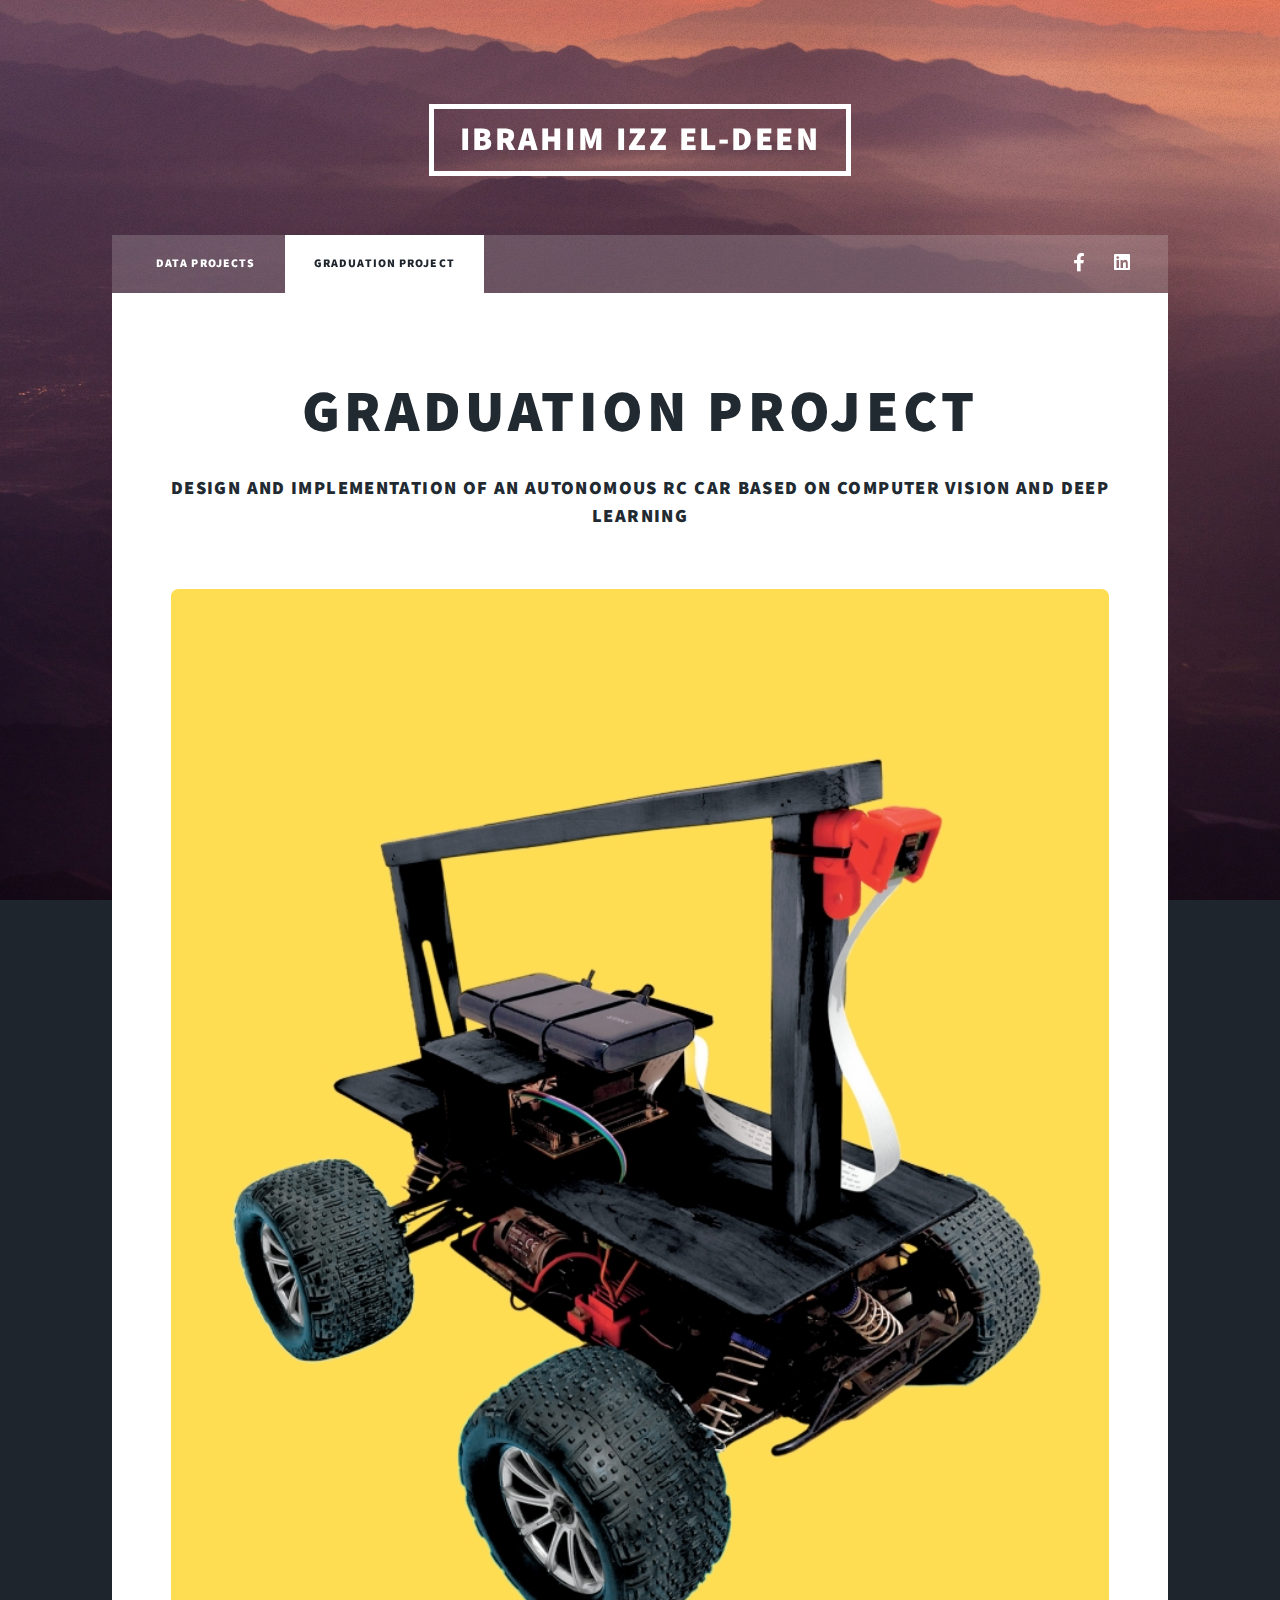
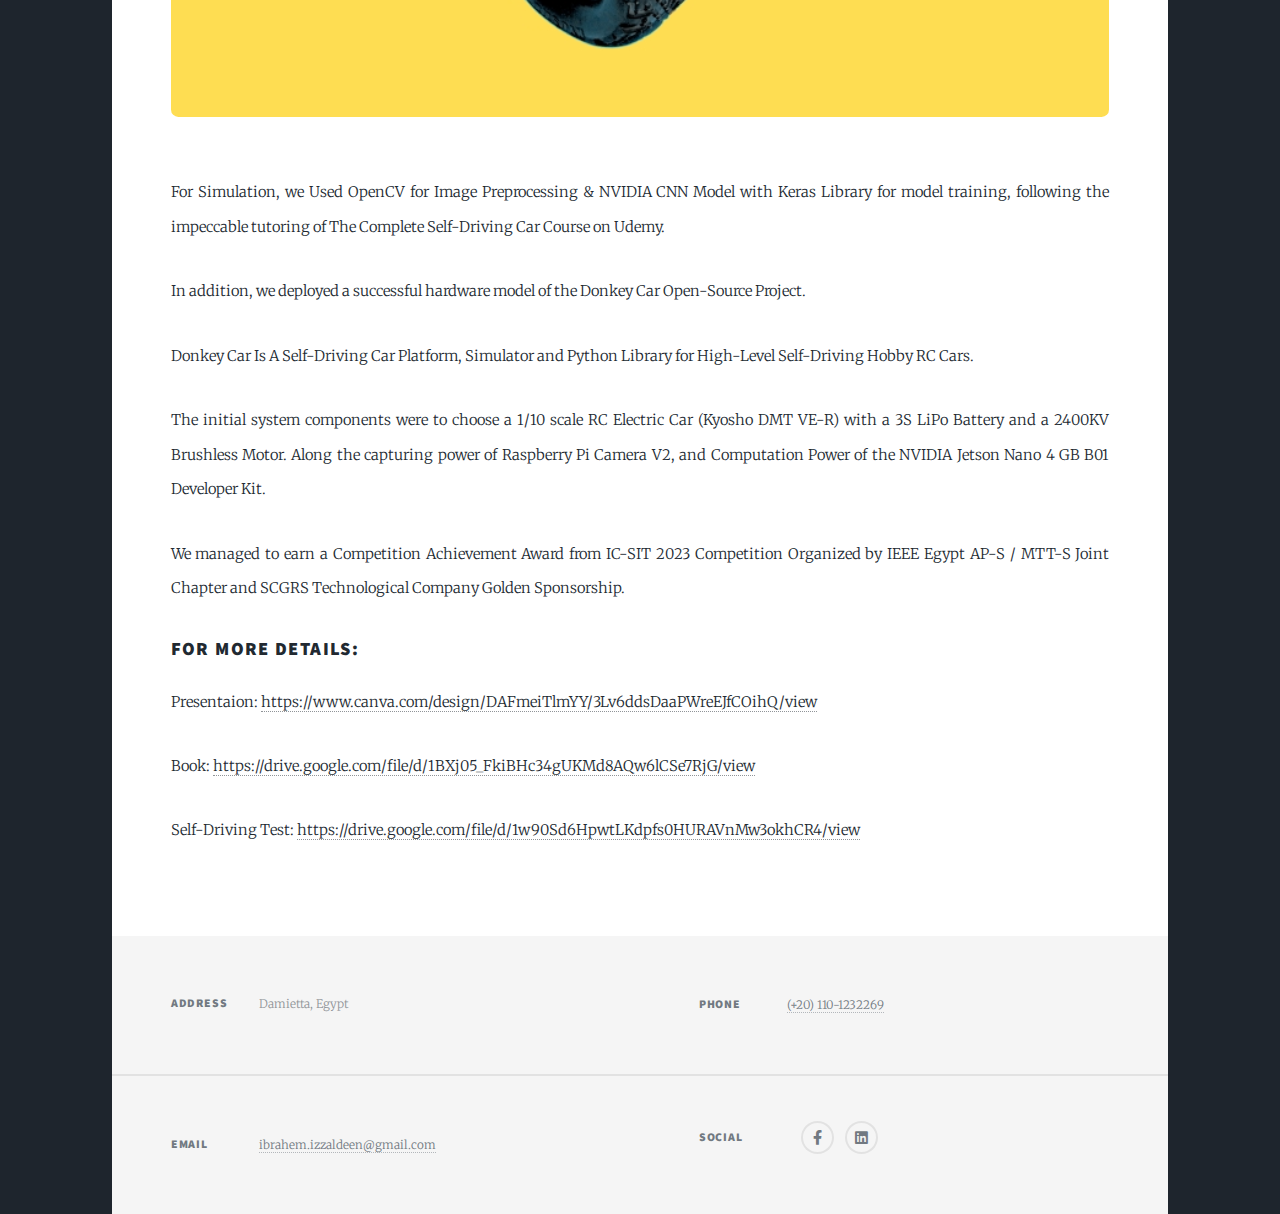
<file: graduation-project.html>
<!DOCTYPE html>
<html>
  <head>
    <title>Ibrahim Izz El-deen | Graduation project</title>
    <meta charset="utf-8" />
    <meta
      name="viewport"
      content="width=device-width, initial-scale=1, user-scalable=no"
    />
    <link rel="stylesheet" href="assets/css/main.css" />
    <noscript
      ><link rel="stylesheet" href="assets/css/noscript.css"
    /></noscript>
  </head>
  <body class="is-preload">
    <!-- Wrapper -->
    <div id="wrapper">
      <!-- Header -->
      <header id="header">
        <a href="index.html" class="logo">Ibrahim Izz El-deen</a>
      </header>

      <!-- Nav -->
      <nav id="nav">
        <ul class="links">
          <li><a href="index.html">Data Projects</a></li>
          <li class="active"><a href="graduation-project.html">Graduation Project</a></li>
        </ul>
        <ul class="icons">
          <li>
            <a
              href="https://www.facebook.com/ibrahem.izzaldeen"
              class="icon brands fa-facebook-f"
              target="_blank"
              ><span class="label">Facebook</span></a
            >
          </li>
          <li>
            <a
              href="https://www.linkedin.com/in/ibrahim-izz/"
              class="icon brands fa-linkedin"
              target="_blank"
              ><span class="label">linkedIn</span></a
            >
          </li>
        </ul>
      </nav>

      <!-- Main -->
      <div id="main">
        <!-- Post -->
        <section class="post">
          <header class="major">
            <h1>Graduation Project</h1>
            <h3>
              Design and Implementation of an Autonomous RC Car Based on
              Computer Vision and Deep Learning
            </h3>
          </header>
          <div class="image main">
            <img
              src="images/car.jpg"
              alt="Autonomous car"
              style="border-radius: 0.5rem;"
            />
          </div>
          <p>
            For Simulation, we Used OpenCV for Image Preprocessing & NVIDIA CNN
            Model with Keras Library for model training, following the
            impeccable tutoring of The Complete Self-Driving Car Course on
            Udemy.
          </p>
          <p>
            In addition, we deployed a successful hardware model of the Donkey
            Car Open-Source Project.
          </p>
          <p>
            Donkey Car Is A Self-Driving Car Platform, Simulator and Python
            Library for High-Level Self-Driving Hobby RC Cars.
          </p>
          <p>
            The initial system components were to choose a 1/10 scale RC
            Electric Car (Kyosho DMT VE-R) with a 3S LiPo Battery and a 2400KV
            Brushless Motor. Along the capturing power of Raspberry Pi Camera
            V2, and Computation Power of the NVIDIA Jetson Nano 4 GB B01
            Developer Kit.
          </p>
          <p>
            We managed to earn a Competition Achievement Award from IC-SIT 2023
            Competition Organized by IEEE Egypt AP-S / MTT-S Joint Chapter and
            SCGRS Technological Company Golden Sponsorship.
          </p>
          <h3 style="text-align: left">For more details:</h3>
          <p>
            Presentaion: <a href="https://www.canva.com/design/DAFmeiTlmYY/3Lv6ddsDaaPWreEJfCOihQ/view" target="_blank"
              >https://www.canva.com/design/DAFmeiTlmYY/3Lv6ddsDaaPWreEJfCOihQ/view</a
            >
          </p>
          <p>
            Book: <a href="https://drive.google.com/file/d/1BXj05_FkiBHc34gUKMd8AQw6lCSe7RjG/view" target="_blank"
              >https://drive.google.com/file/d/1BXj05_FkiBHc34gUKMd8AQw6lCSe7RjG/view</a
            >
          </p>
          <p style="text-align: left;">
            Self-Driving Test: <a href="https://drive.google.com/file/d/1w90Sd6HpwtLKdpfs0HURAVnMw3okhCR4/view" target="_blank"
              >https://drive.google.com/file/d/1w90Sd6HpwtLKdpfs0HURAVnMw3okhCR4/view</a
            >
          </p>
        </section>
      </div>

      <!-- Footer -->
      <footer id="footer">
        <section class="split contact">
          <section class="alt">
            <h3>Address</h3>
            <p>
              Damietta, Egypt
            </p>
          </section>
          <section>
            <h3>Phone</h3>
            <p><a href="https://wa.me/qr/FAUCOJLUJXX4K1" target="_blank">(+20) 110-1232269</a></p>
          </section>
          <section>
            <h3>Email</h3>
            <p><a href="mailto:ibrahem.izzaldeen@gmail.com">ibrahem.izzaldeen@gmail.com</a></p>
          </section>
          <script>
            $(document).ready(function () {
              // Add class to mailto link
              // Needed to separate the disabling of the default action AND copy email to clipboard
              $('a[href^=mailto]').addClass('mailto-link');

              var mailto = $('.mailto-link');

              // Disable opening your email client. yuk.
              $('a[href^=mailto]').click(function () {
                return false;
              })

              // On click, get href and remove 'mailto:' from value
              // Store email address in a variable.
              mailto.click(function () {
                var href = $(this).attr('href');
                var email = href.replace('mailto:', '');
                copyToClipboard(email);
                $('.mailto-message').empty().append(messageSuccess);
                setTimeout(function () {
                  $('.mailto-message').empty().append(messageCopy);
                }, 2000);
              });

            });

            // Grabbed this from Stack Overflow.
            // Copies the email variable to clipboard
            function copyToClipboard(text) {
              var dummy = document.createElement("input");
              document.body.appendChild(dummy);
              dummy.setAttribute('value', text);
              dummy.select();
              document.execCommand('copy');
              document.body.removeChild(dummy);
            }</script>
          <section>
            <h3>Social</h3>
            <ul class="icons alt">
              <li>
                <a href="https://www.facebook.com/ibrahem.izzaldeen" class="icon brands alt fa-facebook-f"
                  target="_blank"><span class="label">Facebook</span></a>
              </li>
              <li>
                <a href="https://www.linkedin.com/in/ibrahim-izz/" class="icon brands alt fa-linkedin" target="_blank"><span
                    class="label">LinkedIn</span></a>
              </li>
            </ul>
          </section>
        </section>
      </footer>
      <!-- Scripts -->
      <script src="assets/js/jquery.min.js"></script>
      <script src="assets/js/jquery.scrollex.min.js"></script>
      <script src="assets/js/jquery.scrolly.min.js"></script>
      <script src="assets/js/browser.min.js"></script>
      <script src="assets/js/breakpoints.min.js"></script>
      <script src="assets/js/util.js"></script>
      <script src="assets/js/main.js"></script>
      </body>
      
      </html>
</file>
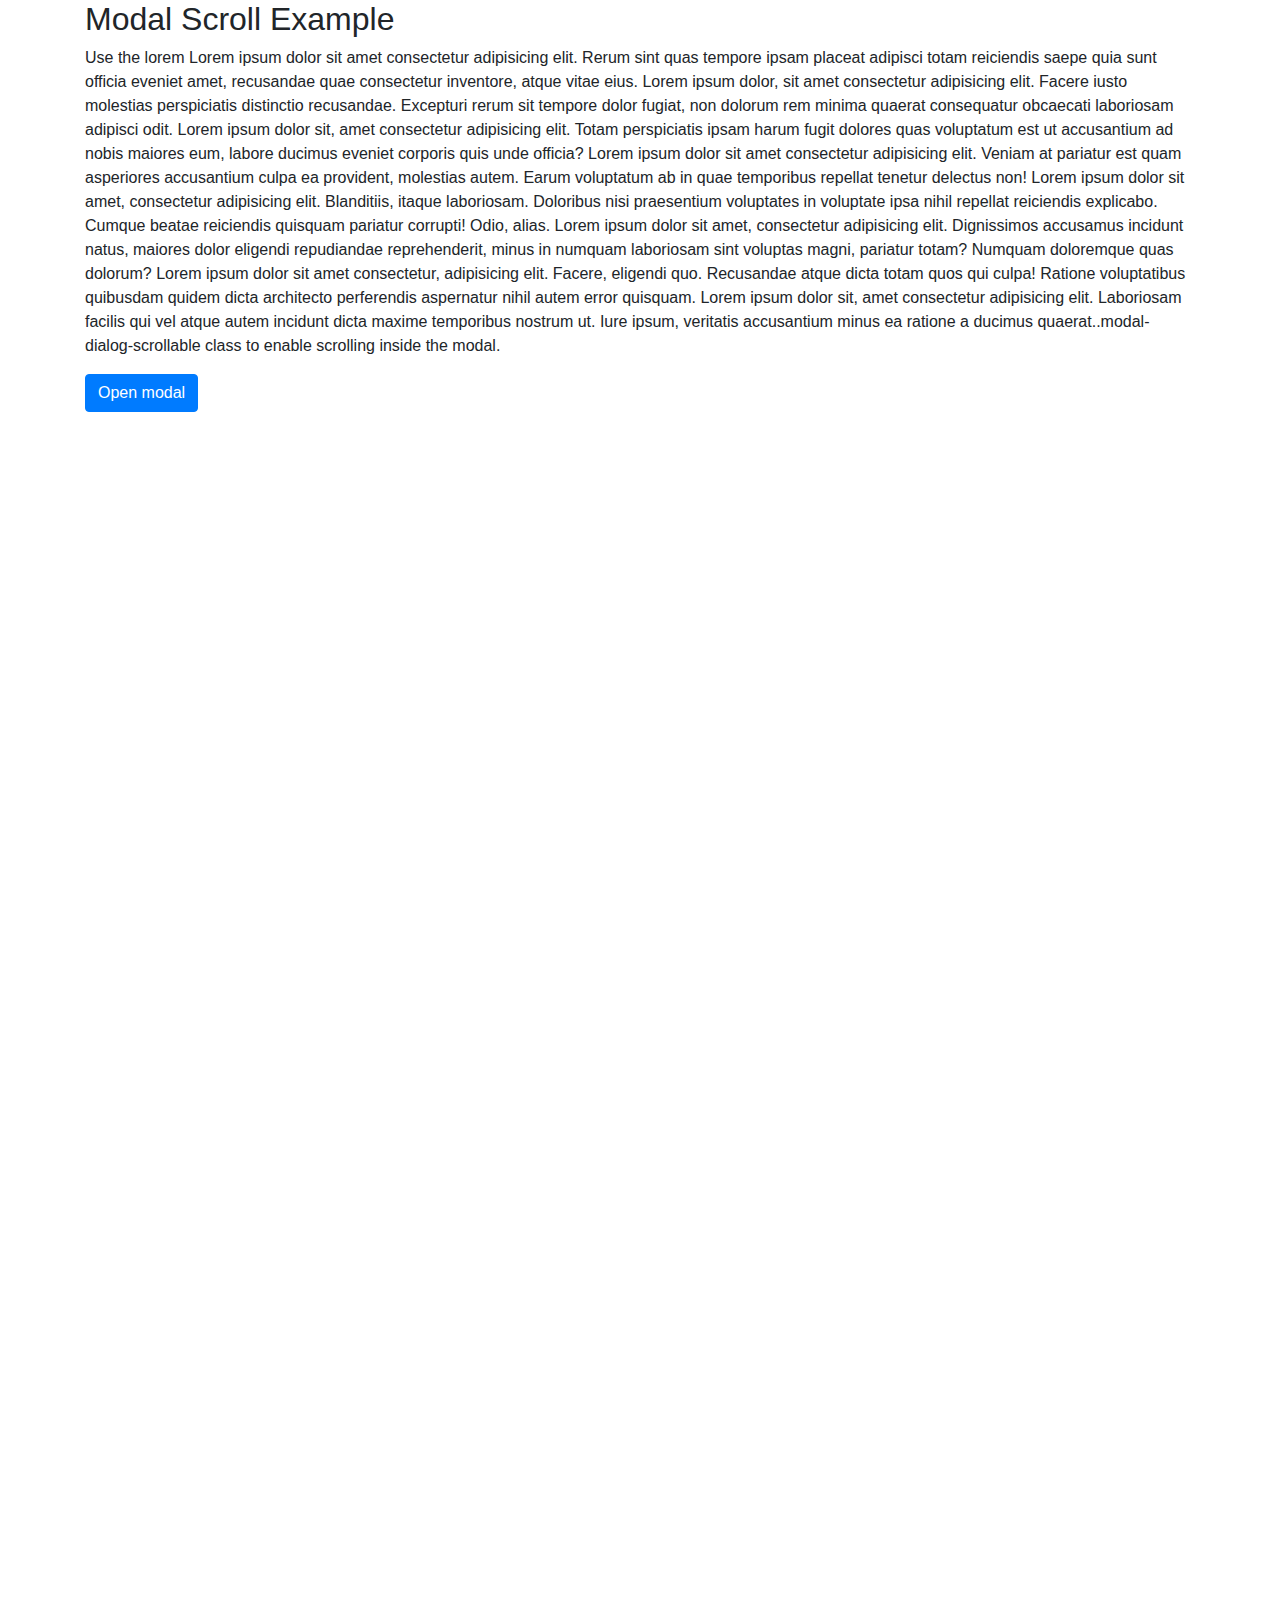
<file: assets/css/aa.html>
<!DOCTYPE html>
<html lang="en">
  <head>
    <title>Bootstrap Example</title>
    <meta charset="utf-8" />
    <meta name="viewport" content="width=device-width, initial-scale=1" />
    <link
      rel="stylesheet"
      href="https://cdn.jsdelivr.net/npm/bootstrap@4.6.2/dist/css/bootstrap.min.css"
    />
    <script src="https://cdn.jsdelivr.net/npm/jquery@3.6.4/dist/jquery.slim.min.js"></script>
    <script src="https://cdn.jsdelivr.net/npm/popper.js@1.16.1/dist/umd/popper.min.js"></script>
    <script src="https://cdn.jsdelivr.net/npm/bootstrap@4.6.2/dist/js/bootstrap.bundle.min.js"></script>
    <style>
      body {
        height: 300vh;
      }
    </style>
  </head>
  <body>
    <div class="container">
      <h2>Modal Scroll Example</h2>
      <p>
        Use the lorem Lorem ipsum dolor sit amet consectetur adipisicing elit.
        Rerum sint quas tempore ipsam placeat adipisci totam reiciendis saepe
        quia sunt officia eveniet amet, recusandae quae consectetur inventore,
        atque vitae eius. Lorem ipsum dolor, sit amet consectetur adipisicing
        elit. Facere iusto molestias perspiciatis distinctio recusandae.
        Excepturi rerum sit tempore dolor fugiat, non dolorum rem minima quaerat
        consequatur obcaecati laboriosam adipisci odit. Lorem ipsum dolor sit,
        amet consectetur adipisicing elit. Totam perspiciatis ipsam harum fugit
        dolores quas voluptatum est ut accusantium ad nobis maiores eum, labore
        ducimus eveniet corporis quis unde officia? Lorem ipsum dolor sit amet
        consectetur adipisicing elit. Veniam at pariatur est quam asperiores
        accusantium culpa ea provident, molestias autem. Earum voluptatum ab in
        quae temporibus repellat tenetur delectus non! Lorem ipsum dolor sit
        amet, consectetur adipisicing elit. Blanditiis, itaque laboriosam.
        Doloribus nisi praesentium voluptates in voluptate ipsa nihil repellat
        reiciendis explicabo. Cumque beatae reiciendis quisquam pariatur
        corrupti! Odio, alias. Lorem ipsum dolor sit amet, consectetur
        adipisicing elit. Dignissimos accusamus incidunt natus, maiores dolor
        eligendi repudiandae reprehenderit, minus in numquam laboriosam sint
        voluptas magni, pariatur totam? Numquam doloremque quas dolorum? Lorem
        ipsum dolor sit amet consectetur, adipisicing elit. Facere, eligendi
        quo. Recusandae atque dicta totam quos qui culpa! Ratione voluptatibus
        quibusdam quidem dicta architecto perferendis aspernatur nihil autem
        error quisquam. Lorem ipsum dolor sit, amet consectetur adipisicing
        elit. Laboriosam facilis qui vel atque autem incidunt dicta maxime
        temporibus nostrum ut. Iure ipsum, veritatis accusantium minus ea
        ratione a ducimus quaerat..modal-dialog-scrollable class to enable
        scrolling inside the modal.
      </p>
      <!-- Button to Open the Modal -->
      <button
        type="button"
        class="btn btn-primary"
        data-toggle="modal"
        data-target="#myModal"
      >
        Open modal
      </button>

      <!-- The Modal -->
      <div class="modal" id="myModal">
        <div class="modal-dialog modal-dialog-scrollable">
          <div class="modal-content">
            <!-- Modal Header -->
            <div class="modal-header">
              <h1 class="modal-title">Modal Heading</h1>
              <button type="button" class="close" data-dismiss="modal">
                ×
              </button>
            </div>

            <!-- Modal body -->
            <div class="modal-body">
              <h3>Some text to enable scrolling..</h3>
              <p>
                Some text to enable scrolling.. Lorem ipsum dolor sit amet,
                consectetur adipiscing elit, sed do eiusmod tempor incididunt ut
                labore et dolore magna aliqua. Ut enim ad minim veniam, quis
                nostrud exercitation ullamco laboris nisi ut aliquip ex ea
                commodo consequat. Duis aute irure dolor in reprehenderit in
                voluptate velit esse cillum dolore eu fugiat nulla pariatur.
                Excepteur sint occaecat cupidatat non proident, sunt in culpa
                qui officia deserunt mollit anim id est laborum consectetur
                adipiscing elit, sed do eiusmod tempor incididunt ut labore et
                dolore magna aliqua. Ut enim ad minim veniam, quis nostrud
                exercitation ullamco laboris nisi ut aliquip ex ea commodo
                consequat.
              </p>
              <p>
                Some text to enable scrolling.. Lorem ipsum dolor sit amet,
                consectetur adipiscing elit, sed do eiusmod tempor incididunt ut
                labore et dolore magna aliqua. Ut enim ad minim veniam, quis
                nostrud exercitation ullamco laboris nisi ut aliquip ex ea
                commodo consequat. Duis aute irure dolor in reprehenderit in
                voluptate velit esse cillum dolore eu fugiat nulla pariatur.
                Excepteur sint occaecat cupidatat non proident, sunt in culpa
                qui officia deserunt mollit anim id est laborum consectetur
                adipiscing elit, sed do eiusmod tempor incididunt ut labore et
                dolore magna aliqua. Ut enim ad minim veniam, quis nostrud
                exercitation ullamco laboris nisi ut aliquip ex ea commodo
                consequat.
              </p>

              <p>
                Some text to enable scrolling.. Lorem ipsum dolor sit amet,
                consectetur adipiscing elit, sed do eiusmod tempor incididunt ut
                labore et dolore magna aliqua. Ut enim ad minim veniam, quis
                nostrud exercitation ullamco laboris nisi ut aliquip ex ea
                commodo consequat. Duis aute irure dolor in reprehenderit in
                voluptate velit esse cillum dolore eu fugiat nulla pariatur.
                Excepteur sint occaecat cupidatat non proident, sunt in culpa
                qui officia deserunt mollit anim id est laborum consectetur
                adipiscing elit, sed do eiusmod tempor incididunt ut labore et
                dolore magna aliqua. Ut enim ad minim veniam, quis nostrud
                exercitation ullamco laboris nisi ut aliquip ex ea commodo
                consequat.
              </p>
            </div>

            <!-- Modal footer -->
            <div class="modal-footer">
              <button type="button" class="btn btn-danger" data-dismiss="modal">
                Close
              </button>
            </div>
          </div>
        </div>
      </div>
    </div>
  </body>
</html>
</file>
<file: assets/css/main.css>
@import url(fontawesome-all.min.css);
@import url("https://fonts.googleapis.com/css?family=Merriweather:300,700,300italic,700italic|Source+Sans+Pro:900");


html, body, div, span, applet, object,
iframe, h1, h2, h3, h4, h5, h6, p, blockquote,
pre, a, abbr, acronym, address, big, cite,
code, del, dfn, em, img, ins, kbd, q, s, samp,
small, strike, strong, sub, sup, tt, var, b,
u, i, center, dl, dt, dd, ol, ul, li, fieldset,
form, label, legend, table, caption, tbody,
tfoot, thead, tr, th, td, article, aside,
canvas, details, embed, figure, figcaption,
footer, header, hgroup, menu, nav, output, ruby,
section, summary, time, mark, audio, video {
	margin: 0;
	padding: 0;
	border: 0;
	font-size: 100%;
	font: inherit;
	vertical-align: baseline;}

article, aside, details, figcaption, figure,
footer, header, hgroup, menu, nav, section {
	display: block;}

body {
	line-height: 1;
}

ol, ul {
	list-style: none;
}

blockquote, q {
	quotes: none;
}

	blockquote:before, blockquote:after, q:before, q:after {
		content: '';
		content: none;
	}

table {
	border-collapse: collapse;
	border-spacing: 0;
}

body {
	-webkit-text-size-adjust: none;
}

mark {
	background-color: transparent;
	color: inherit;
}

input::-moz-focus-inner {
	border: 0;
	padding: 0;
}

input, select, textarea {
	-moz-appearance: none;
	-webkit-appearance: none;
	-ms-appearance: none;
	appearance: none;
}

/* Basic */

	@-ms-viewport {
		width: device-width;
	}

	body {
		-ms-overflow-style: scroll;
	}

	@media screen and (max-width: 480px) {

		html, body {
			min-width: 320px;
		}

	}

	html {
		box-sizing: border-box;
	}

	*, *:before, *:after {
		box-sizing: inherit;
	}

	body {
		background-color: #1e252d;
	}

		body.is-preload *, body.is-preload *:before, body.is-preload *:after {
			-moz-animation: none !important;
			-webkit-animation: none !important;
			-ms-animation: none !important;
			animation: none !important;
			-moz-transition: none !important;
			-webkit-transition: none !important;
			-ms-transition: none !important;
			transition: none !important;
		}

/* Type */

	html {
		font-size: 16pt;
	}

		@media screen and (max-width: 1680px) {

			html {
				font-size: 12pt;
			}

		}

		@media screen and (max-width: 1280px) {

			html {
				font-size: 11pt;
			}

		}

		@media screen and (max-width: 360px) {

			html {
				font-size: 10pt;
			}

		}

	body {
		color: #212931;
	}

	body, input, select, textarea {
		font-family: "Merriweather", Georgia, serif;
		font-weight: 300;
		font-size: 1rem;
		line-height: 2.375;
	}

	a {
		-moz-transition: color 0.2s ease-in-out, background-color 0.2s ease-in-out, border-color 0.2s ease-in-out, box-shadow 0.2s ease-in-out;
		-webkit-transition: color 0.2s ease-in-out, background-color 0.2s ease-in-out, border-color 0.2s ease-in-out, box-shadow 0.2s ease-in-out;
		-ms-transition: color 0.2s ease-in-out, background-color 0.2s ease-in-out, border-color 0.2s ease-in-out, box-shadow 0.2s ease-in-out;
		transition: color 0.2s ease-in-out, background-color 0.2s ease-in-out, border-color 0.2s ease-in-out, box-shadow 0.2s ease-in-out;
		border-bottom: dotted 1px;
		text-decoration: none;
	}

		a:hover {
			border-bottom-color: transparent;
		}

	strong, b {
		font-weight: 600;
	}

	em, i {
		font-style: italic;
	}

	p {
		text-align: justify;
		margin: 0 0 2rem 0;
	}

	h1, h2, h3, h4, h5, h6 {
		font-family: "Source Sans Pro", Helvetica, sans-serif;
		font-weight: 900;
		line-height: 1.5;
		letter-spacing: 0.075em;
		text-transform: uppercase;
		margin: 0 0 1rem 0;
	}

		h1 a, h2 a, h3 a, h4 a, h5 a, h6 a {
			border-bottom: 0;
			color: inherit;
			text-decoration: none;
		}

	h1 {
		font-size: 4rem;
		line-height: 1.1;
		margin: 0 0 2rem 0;
	}

	h2 {
		font-size: 1.75rem;
		line-height: 1.3;
		margin: 0 0 1.5rem 0;
	}

	h3 {
		font-size: 1.25rem;
		margin: 0 0 1.5rem 0;
	}

	h4 {
		font-size: 1rem;
	}

	h5 {
		font-size: 0.9rem;
	}

	h6 {
		font-size: 0.8rem;
	}

	sub {
		font-size: 0.8rem;
		position: relative;
		top: 0.5rem;
	}

	sup {
		font-size: 0.8rem;
		position: relative;
		top: -0.5rem;
	}

	blockquote {
		border-left: solid 4px;
		font-style: italic;
		margin: 0 0 2rem 0;
		padding: 0.5rem 0 0.5rem 2rem;
	}

	code {
		border: solid 2px;
		font-family: "Courier New", monospace;
		font-size: 0.9rem;
		margin: 0 0.25rem;
		padding: 0.25rem 0.65rem;
	}

	pre {
		-webkit-overflow-scrolling: touch;
		font-family: "Courier New", monospace;
		font-size: 0.9rem;
		margin: 0 0 2rem 0;
	}

		pre code {
			display: block;
			line-height: 1.75;
			padding: 1rem 1.5rem;
			overflow-x: auto;
		}

	hr {
		border: 0;
		border-bottom: solid 2px;
		margin: 3rem 0;
	}

		hr.major {
			margin: 5rem 0;
		}

	.align-left {
		text-align: left;
	}

	.align-center {
		text-align: center;
	}

	.align-right {
		text-align: right;
	}

	input, select, textarea {
		color: #212931;
	}

	a {
		color: #212931;
		border-bottom-color: rgba(33, 41, 49, 0.5);
	}

		a:hover {
			border-bottom-color: transparent;
			color: #18bfef !important;
		}

	strong, b {
		color: #212931;
	}

	h1, h2, h3, h4, h5, h6 {
		color: #212931;
	}

	blockquote {
		border-left-color: #eeeeee;
	}

	code {
		background: rgba(220, 220, 220, 0.25);
		border-color: #eeeeee;
	}

	hr {
		border-bottom-color: #eeeeee;
	}

/* Row */

	.row {
		display: flex;
		flex-wrap: wrap;
		box-sizing: border-box;
		align-items: stretch;
	}

		.row > * {
			box-sizing: border-box;
		}

		.row.gtr-uniform > * > :last-child {
			margin-bottom: 0;
		}

		.row.aln-left {
			justify-content: flex-start;
		}

		.row.aln-center {
			justify-content: center;
		}

		.row.aln-right {
			justify-content: flex-end;
		}

		.row.aln-top {
			align-items: flex-start;
		}

		.row.aln-middle {
			align-items: center;
		}

		.row.aln-bottom {
			align-items: flex-end;
		}

		.row > .imp {
			order: -1;
		}

		.row > .col-1 {
			width: 8.33333%;
		}

		.row > .off-1 {
			margin-left: 8.33333%;
		}

		.row > .col-2 {
			width: 16.66667%;
		}

		.row > .off-2 {
			margin-left: 16.66667%;
		}

		.row > .col-3 {
			width: 25%;
		}

		.row > .off-3 {
			margin-left: 25%;
		}

		.row > .col-4 {
			width: 33.33333%;
		}

		.row > .off-4 {
			margin-left: 33.33333%;
		}

		.row > .col-5 {
			width: 41.66667%;
		}

		.row > .off-5 {
			margin-left: 41.66667%;
		}

		.row > .col-6 {
			width: 50%;
		}

		.row > .off-6 {
			margin-left: 50%;
		}

		.row > .col-7 {
			width: 58.33333%;
		}

		.row > .off-7 {
			margin-left: 58.33333%;
		}

		.row > .col-8 {
			width: 66.66667%;
		}

		.row > .off-8 {
			margin-left: 66.66667%;
		}

		.row > .col-9 {
			width: 75%;
		}

		.row > .off-9 {
			margin-left: 75%;
		}

		.row > .col-10 {
			width: 83.33333%;
		}

		.row > .off-10 {
			margin-left: 83.33333%;
		}

		.row > .col-11 {
			width: 91.66667%;
		}

		.row > .off-11 {
			margin-left: 91.66667%;
		}

		.row > .col-12 {
			width: 100%;
		}

		.row > .off-12 {
			margin-left: 100%;
		}

		.row.gtr-0 {
			margin-top: 0;
			margin-left: 0rem;
		}

			.row.gtr-0 > * {
				padding: 0 0 0 0rem;
			}

			.row.gtr-0.gtr-uniform {
				margin-top: 0rem;
			}

				.row.gtr-0.gtr-uniform > * {
					padding-top: 0rem;
				}

		.row.gtr-25 {
			margin-top: 0;
			margin-left: -0.375rem;
		}

			.row.gtr-25 > * {
				padding: 0 0 0 0.375rem;
			}

			.row.gtr-25.gtr-uniform {
				margin-top: -0.375rem;
			}

				.row.gtr-25.gtr-uniform > * {
					padding-top: 0.375rem;
				}

		.row.gtr-50 {
			margin-top: 0;
			margin-left: -0.75rem;
		}

			.row.gtr-50 > * {
				padding: 0 0 0 0.75rem;
			}

			.row.gtr-50.gtr-uniform {
				margin-top: -0.75rem;
			}

				.row.gtr-50.gtr-uniform > * {
					padding-top: 0.75rem;
				}

		.row {
			margin-top: 0;
			margin-left: -1.5rem;
		}

			.row > * {
				padding: 0 0 0 1.5rem;
			}

			.row.gtr-uniform {
				margin-top: -1.5rem;
			}

				.row.gtr-uniform > * {
					padding-top: 1.5rem;
				}

		.row.gtr-150 {
			margin-top: 0;
			margin-left: -2.25rem;
		}

			.row.gtr-150 > * {
				padding: 0 0 0 2.25rem;
			}

			.row.gtr-150.gtr-uniform {
				margin-top: -2.25rem;
			}

				.row.gtr-150.gtr-uniform > * {
					padding-top: 2.25rem;
				}

		.row.gtr-200 {
			margin-top: 0;
			margin-left: -3rem;
		}

			.row.gtr-200 > * {
				padding: 0 0 0 3rem;
			}

			.row.gtr-200.gtr-uniform {
				margin-top: -3rem;
			}

				.row.gtr-200.gtr-uniform > * {
					padding-top: 3rem;
				}

		@media screen and (max-width: 1680px) {

			.row {
				display: flex;
				flex-wrap: wrap;
				box-sizing: border-box;
				align-items: stretch;
			}

				.row > * {
					box-sizing: border-box;
				}

				.row.gtr-uniform > * > :last-child {
					margin-bottom: 0;
				}

				.row.aln-left {
					justify-content: flex-start;
				}

				.row.aln-center {
					justify-content: center;
				}

				.row.aln-right {
					justify-content: flex-end;
				}

				.row.aln-top {
					align-items: flex-start;
				}

				.row.aln-middle {
					align-items: center;
				}

				.row.aln-bottom {
					align-items: flex-end;
				}

				.row > .imp-xlarge {
					order: -1;
				}

				.row > .col-1-xlarge {
					width: 8.33333%;
				}

				.row > .off-1-xlarge {
					margin-left: 8.33333%;
				}

				.row > .col-2-xlarge {
					width: 16.66667%;
				}

				.row > .off-2-xlarge {
					margin-left: 16.66667%;
				}

				.row > .col-3-xlarge {
					width: 25%;
				}

				.row > .off-3-xlarge {
					margin-left: 25%;
				}

				.row > .col-4-xlarge {
					width: 33.33333%;
				}

				.row > .off-4-xlarge {
					margin-left: 33.33333%;
				}

				.row > .col-5-xlarge {
					width: 41.66667%;
				}

				.row > .off-5-xlarge {
					margin-left: 41.66667%;
				}

				.row > .col-6-xlarge {
					width: 50%;
				}

				.row > .off-6-xlarge {
					margin-left: 50%;
				}

				.row > .col-7-xlarge {
					width: 58.33333%;
				}

				.row > .off-7-xlarge {
					margin-left: 58.33333%;
				}

				.row > .col-8-xlarge {
					width: 66.66667%;
				}

				.row > .off-8-xlarge {
					margin-left: 66.66667%;
				}

				.row > .col-9-xlarge {
					width: 75%;
				}

				.row > .off-9-xlarge {
					margin-left: 75%;
				}

				.row > .col-10-xlarge {
					width: 83.33333%;
				}

				.row > .off-10-xlarge {
					margin-left: 83.33333%;
				}

				.row > .col-11-xlarge {
					width: 91.66667%;
				}

				.row > .off-11-xlarge {
					margin-left: 91.66667%;
				}

				.row > .col-12-xlarge {
					width: 100%;
				}

				.row > .off-12-xlarge {
					margin-left: 100%;
				}

				.row.gtr-0 {
					margin-top: 0;
					margin-left: 0rem;
				}

					.row.gtr-0 > * {
						padding: 0 0 0 0rem;
					}

					.row.gtr-0.gtr-uniform {
						margin-top: 0rem;
					}

						.row.gtr-0.gtr-uniform > * {
							padding-top: 0rem;
						}

				.row.gtr-25 {
					margin-top: 0;
					margin-left: -0.375rem;
				}

					.row.gtr-25 > * {
						padding: 0 0 0 0.375rem;
					}

					.row.gtr-25.gtr-uniform {
						margin-top: -0.375rem;
					}

						.row.gtr-25.gtr-uniform > * {
							padding-top: 0.375rem;
						}

				.row.gtr-50 {
					margin-top: 0;
					margin-left: -0.75rem;
				}

					.row.gtr-50 > * {
						padding: 0 0 0 0.75rem;
					}

					.row.gtr-50.gtr-uniform {
						margin-top: -0.75rem;
					}

						.row.gtr-50.gtr-uniform > * {
							padding-top: 0.75rem;
						}

				.row {
					margin-top: 0;
					margin-left: -1.5rem;
				}

					.row > * {
						padding: 0 0 0 1.5rem;
					}

					.row.gtr-uniform {
						margin-top: -1.5rem;
					}

						.row.gtr-uniform > * {
							padding-top: 1.5rem;
						}

				.row.gtr-150 {
					margin-top: 0;
					margin-left: -2.25rem;
				}

					.row.gtr-150 > * {
						padding: 0 0 0 2.25rem;
					}

					.row.gtr-150.gtr-uniform {
						margin-top: -2.25rem;
					}

						.row.gtr-150.gtr-uniform > * {
							padding-top: 2.25rem;
						}

				.row.gtr-200 {
					margin-top: 0;
					margin-left: -3rem;
				}

					.row.gtr-200 > * {
						padding: 0 0 0 3rem;
					}

					.row.gtr-200.gtr-uniform {
						margin-top: -3rem;
					}

						.row.gtr-200.gtr-uniform > * {
							padding-top: 3rem;
						}

		}

		@media screen and (max-width: 1280px) {

			.row {
				display: flex;
				flex-wrap: wrap;
				box-sizing: border-box;
				align-items: stretch;
			}

				.row > * {
					box-sizing: border-box;
				}

				.row.gtr-uniform > * > :last-child {
					margin-bottom: 0;
				}

				.row.aln-left {
					justify-content: flex-start;
				}

				.row.aln-center {
					justify-content: center;
				}

				.row.aln-right {
					justify-content: flex-end;
				}

				.row.aln-top {
					align-items: flex-start;
				}

				.row.aln-middle {
					align-items: center;
				}

				.row.aln-bottom {
					align-items: flex-end;
				}

				.row > .imp-large {
					order: -1;
				}

				.row > .col-1-large {
					width: 8.33333%;
				}

				.row > .off-1-large {
					margin-left: 8.33333%;
				}

				.row > .col-2-large {
					width: 16.66667%;
				}

				.row > .off-2-large {
					margin-left: 16.66667%;
				}

				.row > .col-3-large {
					width: 25%;
				}

				.row > .off-3-large {
					margin-left: 25%;
				}

				.row > .col-4-large {
					width: 33.33333%;
				}

				.row > .off-4-large {
					margin-left: 33.33333%;
				}

				.row > .col-5-large {
					width: 41.66667%;
				}

				.row > .off-5-large {
					margin-left: 41.66667%;
				}

				.row > .col-6-large {
					width: 50%;
				}

				.row > .off-6-large {
					margin-left: 50%;
				}

				.row > .col-7-large {
					width: 58.33333%;
				}

				.row > .off-7-large {
					margin-left: 58.33333%;
				}

				.row > .col-8-large {
					width: 66.66667%;
				}

				.row > .off-8-large {
					margin-left: 66.66667%;
				}

				.row > .col-9-large {
					width: 75%;
				}

				.row > .off-9-large {
					margin-left: 75%;
				}

				.row > .col-10-large {
					width: 83.33333%;
				}

				.row > .off-10-large {
					margin-left: 83.33333%;
				}

				.row > .col-11-large {
					width: 91.66667%;
				}

				.row > .off-11-large {
					margin-left: 91.66667%;
				}

				.row > .col-12-large {
					width: 100%;
				}

				.row > .off-12-large {
					margin-left: 100%;
				}

				.row.gtr-0 {
					margin-top: 0;
					margin-left: 0rem;
				}

					.row.gtr-0 > * {
						padding: 0 0 0 0rem;
					}

					.row.gtr-0.gtr-uniform {
						margin-top: 0rem;
					}

						.row.gtr-0.gtr-uniform > * {
							padding-top: 0rem;
						}

				.row.gtr-25 {
					margin-top: 0;
					margin-left: -0.375rem;
				}

					.row.gtr-25 > * {
						padding: 0 0 0 0.375rem;
					}

					.row.gtr-25.gtr-uniform {
						margin-top: -0.375rem;
					}

						.row.gtr-25.gtr-uniform > * {
							padding-top: 0.375rem;
						}

				.row.gtr-50 {
					margin-top: 0;
					margin-left: -0.75rem;
				}

					.row.gtr-50 > * {
						padding: 0 0 0 0.75rem;
					}

					.row.gtr-50.gtr-uniform {
						margin-top: -0.75rem;
					}

						.row.gtr-50.gtr-uniform > * {
							padding-top: 0.75rem;
						}

				.row {
					margin-top: 0;
					margin-left: -1.5rem;
				}

					.row > * {
						padding: 0 0 0 1.5rem;
					}

					.row.gtr-uniform {
						margin-top: -1.5rem;
					}

						.row.gtr-uniform > * {
							padding-top: 1.5rem;
						}

				.row.gtr-150 {
					margin-top: 0;
					margin-left: -2.25rem;
				}

					.row.gtr-150 > * {
						padding: 0 0 0 2.25rem;
					}

					.row.gtr-150.gtr-uniform {
						margin-top: -2.25rem;
					}

						.row.gtr-150.gtr-uniform > * {
							padding-top: 2.25rem;
						}

				.row.gtr-200 {
					margin-top: 0;
					margin-left: -3rem;
				}

					.row.gtr-200 > * {
						padding: 0 0 0 3rem;
					}

					.row.gtr-200.gtr-uniform {
						margin-top: -3rem;
					}

						.row.gtr-200.gtr-uniform > * {
							padding-top: 3rem;
						}

		}

		@media screen and (max-width: 980px) {

			.row {
				display: flex;
				flex-wrap: wrap;
				box-sizing: border-box;
				align-items: stretch;
			}

				.row > * {
					box-sizing: border-box;
				}

				.row.gtr-uniform > * > :last-child {
					margin-bottom: 0;
				}

				.row.aln-left {
					justify-content: flex-start;
				}

				.row.aln-center {
					justify-content: center;
				}

				.row.aln-right {
					justify-content: flex-end;
				}

				.row.aln-top {
					align-items: flex-start;
				}

				.row.aln-middle {
					align-items: center;
				}

				.row.aln-bottom {
					align-items: flex-end;
				}

				.row > .imp-medium {
					order: -1;
				}

				.row > .col-1-medium {
					width: 8.33333%;
				}

				.row > .off-1-medium {
					margin-left: 8.33333%;
				}

				.row > .col-2-medium {
					width: 16.66667%;
				}

				.row > .off-2-medium {
					margin-left: 16.66667%;
				}

				.row > .col-3-medium {
					width: 25%;
				}

				.row > .off-3-medium {
					margin-left: 25%;
				}

				.row > .col-4-medium {
					width: 33.33333%;
				}

				.row > .off-4-medium {
					margin-left: 33.33333%;
				}

				.row > .col-5-medium {
					width: 41.66667%;
				}

				.row > .off-5-medium {
					margin-left: 41.66667%;
				}

				.row > .col-6-medium {
					width: 50%;
				}

				.row > .off-6-medium {
					margin-left: 50%;
				}

				.row > .col-7-medium {
					width: 58.33333%;
				}

				.row > .off-7-medium {
					margin-left: 58.33333%;
				}

				.row > .col-8-medium {
					width: 66.66667%;
				}

				.row > .off-8-medium {
					margin-left: 66.66667%;
				}

				.row > .col-9-medium {
					width: 75%;
				}

				.row > .off-9-medium {
					margin-left: 75%;
				}

				.row > .col-10-medium {
					width: 83.33333%;
				}

				.row > .off-10-medium {
					margin-left: 83.33333%;
				}

				.row > .col-11-medium {
					width: 91.66667%;
				}

				.row > .off-11-medium {
					margin-left: 91.66667%;
				}

				.row > .col-12-medium {
					width: 100%;
				}

				.row > .off-12-medium {
					margin-left: 100%;
				}

				.row.gtr-0 {
					margin-top: 0;
					margin-left: 0rem;
				}

					.row.gtr-0 > * {
						padding: 0 0 0 0rem;
					}

					.row.gtr-0.gtr-uniform {
						margin-top: 0rem;
					}

						.row.gtr-0.gtr-uniform > * {
							padding-top: 0rem;
						}

				.row.gtr-25 {
					margin-top: 0;
					margin-left: -0.375rem;
				}

					.row.gtr-25 > * {
						padding: 0 0 0 0.375rem;
					}

					.row.gtr-25.gtr-uniform {
						margin-top: -0.375rem;
					}

						.row.gtr-25.gtr-uniform > * {
							padding-top: 0.375rem;
						}

				.row.gtr-50 {
					margin-top: 0;
					margin-left: -0.75rem;
				}

					.row.gtr-50 > * {
						padding: 0 0 0 0.75rem;
					}

					.row.gtr-50.gtr-uniform {
						margin-top: -0.75rem;
					}

						.row.gtr-50.gtr-uniform > * {
							padding-top: 0.75rem;
						}

				.row {
					margin-top: 0;
					margin-left: -1.5rem;
				}

					.row > * {
						padding: 0 0 0 1.5rem;
					}

					.row.gtr-uniform {
						margin-top: -1.5rem;
					}

						.row.gtr-uniform > * {
							padding-top: 1.5rem;
						}

				.row.gtr-150 {
					margin-top: 0;
					margin-left: -2.25rem;
				}

					.row.gtr-150 > * {
						padding: 0 0 0 2.25rem;
					}

					.row.gtr-150.gtr-uniform {
						margin-top: -2.25rem;
					}

						.row.gtr-150.gtr-uniform > * {
							padding-top: 2.25rem;
						}

				.row.gtr-200 {
					margin-top: 0;
					margin-left: -3rem;
				}

					.row.gtr-200 > * {
						padding: 0 0 0 3rem;
					}

					.row.gtr-200.gtr-uniform {
						margin-top: -3rem;
					}

						.row.gtr-200.gtr-uniform > * {
							padding-top: 3rem;
						}

		}

		@media screen and (max-width: 736px) {

			.row {
				display: flex;
				flex-wrap: wrap;
				box-sizing: border-box;
				align-items: stretch;
			}

				.row > * {
					box-sizing: border-box;
				}

				.row.gtr-uniform > * > :last-child {
					margin-bottom: 0;
				}

				.row.aln-left {
					justify-content: flex-start;
				}

				.row.aln-center {
					justify-content: center;
				}

				.row.aln-right {
					justify-content: flex-end;
				}

				.row.aln-top {
					align-items: flex-start;
				}

				.row.aln-middle {
					align-items: center;
				}

				.row.aln-bottom {
					align-items: flex-end;
				}

				.row > .imp-small {
					order: -1;
				}

				.row > .col-1-small {
					width: 8.33333%;
				}

				.row > .off-1-small {
					margin-left: 8.33333%;
				}

				.row > .col-2-small {
					width: 16.66667%;
				}

				.row > .off-2-small {
					margin-left: 16.66667%;
				}

				.row > .col-3-small {
					width: 25%;
				}

				.row > .off-3-small {
					margin-left: 25%;
				}

				.row > .col-4-small {
					width: 33.33333%;
				}

				.row > .off-4-small {
					margin-left: 33.33333%;
				}

				.row > .col-5-small {
					width: 41.66667%;
				}

				.row > .off-5-small {
					margin-left: 41.66667%;
				}

				.row > .col-6-small {
					width: 50%;
				}

				.row > .off-6-small {
					margin-left: 50%;
				}

				.row > .col-7-small {
					width: 58.33333%;
				}

				.row > .off-7-small {
					margin-left: 58.33333%;
				}

				.row > .col-8-small {
					width: 66.66667%;
				}

				.row > .off-8-small {
					margin-left: 66.66667%;
				}

				.row > .col-9-small {
					width: 75%;
				}

				.row > .off-9-small {
					margin-left: 75%;
				}

				.row > .col-10-small {
					width: 83.33333%;
				}

				.row > .off-10-small {
					margin-left: 83.33333%;
				}

				.row > .col-11-small {
					width: 91.66667%;
				}

				.row > .off-11-small {
					margin-left: 91.66667%;
				}

				.row > .col-12-small {
					width: 100%;
				}

				.row > .off-12-small {
					margin-left: 100%;
				}

				.row.gtr-0 {
					margin-top: 0;
					margin-left: 0rem;
				}

					.row.gtr-0 > * {
						padding: 0 0 0 0rem;
					}

					.row.gtr-0.gtr-uniform {
						margin-top: 0rem;
					}

						.row.gtr-0.gtr-uniform > * {
							padding-top: 0rem;
						}

				.row.gtr-25 {
					margin-top: 0;
					margin-left: -0.375rem;
				}

					.row.gtr-25 > * {
						padding: 0 0 0 0.375rem;
					}

					.row.gtr-25.gtr-uniform {
						margin-top: -0.375rem;
					}

						.row.gtr-25.gtr-uniform > * {
							padding-top: 0.375rem;
						}

				.row.gtr-50 {
					margin-top: 0;
					margin-left: -0.75rem;
				}

					.row.gtr-50 > * {
						padding: 0 0 0 0.75rem;
					}

					.row.gtr-50.gtr-uniform {
						margin-top: -0.75rem;
					}

						.row.gtr-50.gtr-uniform > * {
							padding-top: 0.75rem;
						}

				.row {
					margin-top: 0;
					margin-left: -1.5rem;
				}

					.row > * {
						padding: 0 0 0 1.5rem;
					}

					.row.gtr-uniform {
						margin-top: -1.5rem;
					}

						.row.gtr-uniform > * {
							padding-top: 1.5rem;
						}

				.row.gtr-150 {
					margin-top: 0;
					margin-left: -2.25rem;
				}

					.row.gtr-150 > * {
						padding: 0 0 0 2.25rem;
					}

					.row.gtr-150.gtr-uniform {
						margin-top: -2.25rem;
					}

						.row.gtr-150.gtr-uniform > * {
							padding-top: 2.25rem;
						}

				.row.gtr-200 {
					margin-top: 0;
					margin-left: -3rem;
				}

					.row.gtr-200 > * {
						padding: 0 0 0 3rem;
					}

					.row.gtr-200.gtr-uniform {
						margin-top: -3rem;
					}

						.row.gtr-200.gtr-uniform > * {
							padding-top: 3rem;
						}

		}

		@media screen and (max-width: 480px) {

			.row {
				display: flex;
				flex-wrap: wrap;
				box-sizing: border-box;
				align-items: stretch;
			}

				.row > * {
					box-sizing: border-box;
				}

				.row.gtr-uniform > * > :last-child {
					margin-bottom: 0;
				}

				.row.aln-left {
					justify-content: flex-start;
				}

				.row.aln-center {
					justify-content: center;
				}

				.row.aln-right {
					justify-content: flex-end;
				}

				.row.aln-top {
					align-items: flex-start;
				}

				.row.aln-middle {
					align-items: center;
				}

				.row.aln-bottom {
					align-items: flex-end;
				}

				.row > .imp-xsmall {
					order: -1;
				}

				.row > .col-1-xsmall {
					width: 8.33333%;
				}

				.row > .off-1-xsmall {
					margin-left: 8.33333%;
				}

				.row > .col-2-xsmall {
					width: 16.66667%;
				}

				.row > .off-2-xsmall {
					margin-left: 16.66667%;
				}

				.row > .col-3-xsmall {
					width: 25%;
				}

				.row > .off-3-xsmall {
					margin-left: 25%;
				}

				.row > .col-4-xsmall {
					width: 33.33333%;
				}

				.row > .off-4-xsmall {
					margin-left: 33.33333%;
				}

				.row > .col-5-xsmall {
					width: 41.66667%;
				}

				.row > .off-5-xsmall {
					margin-left: 41.66667%;
				}

				.row > .col-6-xsmall {
					width: 50%;
				}

				.row > .off-6-xsmall {
					margin-left: 50%;
				}

				.row > .col-7-xsmall {
					width: 58.33333%;
				}

				.row > .off-7-xsmall {
					margin-left: 58.33333%;
				}

				.row > .col-8-xsmall {
					width: 66.66667%;
				}

				.row > .off-8-xsmall {
					margin-left: 66.66667%;
				}

				.row > .col-9-xsmall {
					width: 75%;
				}

				.row > .off-9-xsmall {
					margin-left: 75%;
				}

				.row > .col-10-xsmall {
					width: 83.33333%;
				}

				.row > .off-10-xsmall {
					margin-left: 83.33333%;
				}

				.row > .col-11-xsmall {
					width: 91.66667%;
				}

				.row > .off-11-xsmall {
					margin-left: 91.66667%;
				}

				.row > .col-12-xsmall {
					width: 100%;
				}

				.row > .off-12-xsmall {
					margin-left: 100%;
				}

				.row.gtr-0 {
					margin-top: 0;
					margin-left: 0rem;
				}

					.row.gtr-0 > * {
						padding: 0 0 0 0rem;
					}

					.row.gtr-0.gtr-uniform {
						margin-top: 0rem;
					}

						.row.gtr-0.gtr-uniform > * {
							padding-top: 0rem;
						}

				.row.gtr-25 {
					margin-top: 0;
					margin-left: -0.375rem;
				}

					.row.gtr-25 > * {
						padding: 0 0 0 0.375rem;
					}

					.row.gtr-25.gtr-uniform {
						margin-top: -0.375rem;
					}

						.row.gtr-25.gtr-uniform > * {
							padding-top: 0.375rem;
						}

				.row.gtr-50 {
					margin-top: 0;
					margin-left: -0.75rem;
				}

					.row.gtr-50 > * {
						padding: 0 0 0 0.75rem;
					}

					.row.gtr-50.gtr-uniform {
						margin-top: -0.75rem;
					}

						.row.gtr-50.gtr-uniform > * {
							padding-top: 0.75rem;
						}

				.row {
					margin-top: 0;
					margin-left: -1.5rem;
				}

					.row > * {
						padding: 0 0 0 1.5rem;
					}

					.row.gtr-uniform {
						margin-top: -1.5rem;
					}

						.row.gtr-uniform > * {
							padding-top: 1.5rem;
						}

				.row.gtr-150 {
					margin-top: 0;
					margin-left: -2.25rem;
				}

					.row.gtr-150 > * {
						padding: 0 0 0 2.25rem;
					}

					.row.gtr-150.gtr-uniform {
						margin-top: -2.25rem;
					}

						.row.gtr-150.gtr-uniform > * {
							padding-top: 2.25rem;
						}

				.row.gtr-200 {
					margin-top: 0;
					margin-left: -3rem;
				}

					.row.gtr-200 > * {
						padding: 0 0 0 3rem;
					}

					.row.gtr-200.gtr-uniform {
						margin-top: -3rem;
					}

						.row.gtr-200.gtr-uniform > * {
							padding-top: 3rem;
						}

		}

		@media screen and (max-width: 360px) {

			.row {
				display: flex;
				flex-wrap: wrap;
				box-sizing: border-box;
				align-items: stretch;
			}

				.row > * {
					box-sizing: border-box;
				}

				.row.gtr-uniform > * > :last-child {
					margin-bottom: 0;
				}

				.row.aln-left {
					justify-content: flex-start;
				}

				.row.aln-center {
					justify-content: center;
				}

				.row.aln-right {
					justify-content: flex-end;
				}

				.row.aln-top {
					align-items: flex-start;
				}

				.row.aln-middle {
					align-items: center;
				}

				.row.aln-bottom {
					align-items: flex-end;
				}

				.row > .imp-xxsmall {
					order: -1;
				}

				.row > .col-1-xxsmall {
					width: 8.33333%;
				}

				.row > .off-1-xxsmall {
					margin-left: 8.33333%;
				}

				.row > .col-2-xxsmall {
					width: 16.66667%;
				}

				.row > .off-2-xxsmall {
					margin-left: 16.66667%;
				}

				.row > .col-3-xxsmall {
					width: 25%;
				}

				.row > .off-3-xxsmall {
					margin-left: 25%;
				}

				.row > .col-4-xxsmall {
					width: 33.33333%;
				}

				.row > .off-4-xxsmall {
					margin-left: 33.33333%;
				}

				.row > .col-5-xxsmall {
					width: 41.66667%;
				}

				.row > .off-5-xxsmall {
					margin-left: 41.66667%;
				}

				.row > .col-6-xxsmall {
					width: 50%;
				}

				.row > .off-6-xxsmall {
					margin-left: 50%;
				}

				.row > .col-7-xxsmall {
					width: 58.33333%;
				}

				.row > .off-7-xxsmall {
					margin-left: 58.33333%;
				}

				.row > .col-8-xxsmall {
					width: 66.66667%;
				}

				.row > .off-8-xxsmall {
					margin-left: 66.66667%;
				}

				.row > .col-9-xxsmall {
					width: 75%;
				}

				.row > .off-9-xxsmall {
					margin-left: 75%;
				}

				.row > .col-10-xxsmall {
					width: 83.33333%;
				}

				.row > .off-10-xxsmall {
					margin-left: 83.33333%;
				}

				.row > .col-11-xxsmall {
					width: 91.66667%;
				}

				.row > .off-11-xxsmall {
					margin-left: 91.66667%;
				}

				.row > .col-12-xxsmall {
					width: 100%;
				}

				.row > .off-12-xxsmall {
					margin-left: 100%;
				}

				.row.gtr-0 {
					margin-top: 0;
					margin-left: 0rem;
				}

					.row.gtr-0 > * {
						padding: 0 0 0 0rem;
					}

					.row.gtr-0.gtr-uniform {
						margin-top: 0rem;
					}

						.row.gtr-0.gtr-uniform > * {
							padding-top: 0rem;
						}

				.row.gtr-25 {
					margin-top: 0;
					margin-left: -0.375rem;
				}

					.row.gtr-25 > * {
						padding: 0 0 0 0.375rem;
					}

					.row.gtr-25.gtr-uniform {
						margin-top: -0.375rem;
					}

						.row.gtr-25.gtr-uniform > * {
							padding-top: 0.375rem;
						}

				.row.gtr-50 {
					margin-top: 0;
					margin-left: -0.75rem;
				}

					.row.gtr-50 > * {
						padding: 0 0 0 0.75rem;
					}

					.row.gtr-50.gtr-uniform {
						margin-top: -0.75rem;
					}

						.row.gtr-50.gtr-uniform > * {
							padding-top: 0.75rem;
						}

				.row {
					margin-top: 0;
					margin-left: -1.5rem;
				}

					.row > * {
						padding: 0 0 0 1.5rem;
					}

					.row.gtr-uniform {
						margin-top: -1.5rem;
					}

						.row.gtr-uniform > * {
							padding-top: 1.5rem;
						}

				.row.gtr-150 {
					margin-top: 0;
					margin-left: -2.25rem;
				}

					.row.gtr-150 > * {
						padding: 0 0 0 2.25rem;
					}

					.row.gtr-150.gtr-uniform {
						margin-top: -2.25rem;
					}

						.row.gtr-150.gtr-uniform > * {
							padding-top: 2.25rem;
						}

				.row.gtr-200 {
					margin-top: 0;
					margin-left: -3rem;
				}

					.row.gtr-200 > * {
						padding: 0 0 0 3rem;
					}

					.row.gtr-200.gtr-uniform {
						margin-top: -3rem;
					}

						.row.gtr-200.gtr-uniform > * {
							padding-top: 3rem;
						}

		}

/* Box */

	.box {
		border: solid 2px;
		margin-bottom: 2rem;
		padding: 1.5rem;
	}

		.box > :last-child,
		.box > :last-child > :last-child,
		.box > :last-child > :last-child > :last-child {
			margin-bottom: 0;
		}

		.box.alt {
			border: 0;
			border-radius: 0;
			padding: 0;
		}

	.box {
		border-color: #eeeeee;
	}

/* Button */

	input[type="submit"],
	input[type="reset"],
	input[type="button"],
	button,
	.button {
		-moz-appearance: none;
		-webkit-appearance: none;
		-ms-appearance: none;
		appearance: none;
		-moz-transition: background-color 0.2s ease-in-out, box-shadow 0.2s ease-in-out, color 0.2s ease-in-out;
		-webkit-transition: background-color 0.2s ease-in-out, box-shadow 0.2s ease-in-out, color 0.2s ease-in-out;
		-ms-transition: background-color 0.2s ease-in-out, box-shadow 0.2s ease-in-out, color 0.2s ease-in-out;
		transition: background-color 0.2s ease-in-out, box-shadow 0.2s ease-in-out, color 0.2s ease-in-out;
		border: 0;
		border-radius: 0;
		cursor: pointer;
		display: inline-block;
		font-family: "Source Sans Pro", Helvetica, sans-serif;
		font-size: 0.8rem;
		font-weight: 900;
		letter-spacing: 0.075em;
		height: 3rem;
		line-height: 3rem;
		padding: 0 2rem;
		text-align: center;
		text-decoration: none;
		text-transform: uppercase;
		white-space: nowrap;
	}

		input[type="submit"].icon:before,
		input[type="reset"].icon:before,
		input[type="button"].icon:before,
		button.icon:before,
		.button.icon:before {
			margin-right: 0.5rem;
		}

		input[type="submit"].icon.solo,
		input[type="reset"].icon.solo,
		input[type="button"].icon.solo,
		button.icon.solo,
		.button.icon.solo {
			position: relative;
			width: 4rem;
			height: 4rem;
			line-height: 4rem;
			border-radius: 4rem;
			text-indent: 4rem;
			overflow: hidden;
			padding: 0;
			white-space: nowrap;
		}

			input[type="submit"].icon.solo:before,
			input[type="reset"].icon.solo:before,
			input[type="button"].icon.solo:before,
			button.icon.solo:before,
			.button.icon.solo:before {
				position: absolute;
				display: block;
				top: 0;
				left: 0;
				width: inherit;
				height: inherit;
				line-height: inherit;
				font-size: 1.25rem;
				margin-right: 0;
				text-align: center;
				text-indent: 0;
			}

		input[type="submit"].fit,
		input[type="reset"].fit,
		input[type="button"].fit,
		button.fit,
		.button.fit {
			width: 100%;
		}

		input[type="submit"].small,
		input[type="reset"].small,
		input[type="button"].small,
		button.small,
		.button.small {
			font-size: 0.7rem;
			height: 2.5rem;
			line-height: 2.5rem;
			padding: 0 1.5rem;
		}

		input[type="submit"].large,
		input[type="reset"].large,
		input[type="button"].large,
		button.large,
		.button.large {
			font-size: 0.9rem;
			height: 3.5rem;
			line-height: 3.5rem;
			padding: 0 2.75rem;
		}

		@media screen and (max-width: 980px) {

			input[type="submit"],
			input[type="reset"],
			input[type="button"],
			button,
			.button {
				font-size: 0.9rem;
				height: 3.25rem;
				line-height: 3.25rem;
			}

				input[type="submit"].large,
				input[type="reset"].large,
				input[type="button"].large,
				button.large,
				.button.large {
					font-size: 1rem;
					height: 3.75rem;
					line-height: 3.75rem;
				}

		}

		input[type="submit"].disabled, input[type="submit"]:disabled,
		input[type="reset"].disabled,
		input[type="reset"]:disabled,
		input[type="button"].disabled,
		input[type="button"]:disabled,
		button.disabled,
		button:disabled,
		.button.disabled,
		.button:disabled {
			pointer-events: none;
			opacity: 0.25;
		}

	input[type="submit"],
	input[type="reset"],
	input[type="button"],
	button,
	.button {
		background-color: transparent;
		box-shadow: inset 0 0 0 2px #212931;
		color: #212931 !important;
	}

		input[type="submit"]:hover,
		input[type="reset"]:hover,
		input[type="button"]:hover,
		button:hover,
		.button:hover {
			box-shadow: inset 0 0 0 2px #18bfef;
			color: #18bfef !important;
		}

		input[type="submit"].primary,
		input[type="reset"].primary,
		input[type="button"].primary,
		button.primary,
		.button.primary {
			background-color: #212931;
			box-shadow: none;
			color: #ffffff !important;
		}

			input[type="submit"].primary:hover,
			input[type="reset"].primary:hover,
			input[type="button"].primary:hover,
			button.primary:hover,
			.button.primary:hover {
				background-color: #18bfef;
			}

/* Form */

	form {
		margin: 0 0 2rem 0;
	}

		form > :last-child {
			margin-bottom: 0;
		}

		form > .fields {
			display: -moz-flex;
			display: -webkit-flex;
			display: -ms-flex;
			display: flex;
			-moz-flex-wrap: wrap;
			-webkit-flex-wrap: wrap;
			-ms-flex-wrap: wrap;
			flex-wrap: wrap;
			width: calc(100% + 3rem);
			margin: -1.5rem 0 2rem -1.5rem;
		}

			form > .fields > .field {
				-moz-flex-grow: 0;
				-webkit-flex-grow: 0;
				-ms-flex-grow: 0;
				flex-grow: 0;
				-moz-flex-shrink: 0;
				-webkit-flex-shrink: 0;
				-ms-flex-shrink: 0;
				flex-shrink: 0;
				padding: 1.5rem 0 0 1.5rem;
				width: calc(100% - 1.5rem);
			}

				form > .fields > .field.half {
					width: calc(50% - 0.75rem);
				}

				form > .fields > .field.third {
					width: calc(100%/3 - 0.5rem);
				}

				form > .fields > .field.quarter {
					width: calc(25% - 0.375rem);
				}

		@media screen and (max-width: 480px) {

			form > .fields {
				width: calc(100% + 3rem);
				margin: -1.5rem 0 2rem -1.5rem;
			}

				form > .fields > .field {
					padding: 1.5rem 0 0 1.5rem;
					width: calc(100% - 1.5rem);
				}

					form > .fields > .field.half {
						width: calc(100% - 1.5rem);
					}

					form > .fields > .field.third {
						width: calc(100% - 1.5rem);
					}

					form > .fields > .field.quarter {
						width: calc(100% - 1.5rem);
					}

		}

	label {
		display: block;
		font-family: "Source Sans Pro", Helvetica, sans-serif;
		font-weight: 900;
		line-height: 1.5;
		letter-spacing: 0.075em;
		font-size: 0.8rem;
		text-transform: uppercase;
		margin: 0 0 0.75rem 0;
	}

		@media screen and (max-width: 980px) {

			label {
				font-size: 0.9rem;
			}

		}

	input[type="text"],
	input[type="password"],
	input[type="email"],
	select,
	textarea {
		-moz-appearance: none;
		-webkit-appearance: none;
		-ms-appearance: none;
		appearance: none;
		background: transparent;
		border-radius: 0;
		border: solid 2px;
		color: inherit;
		display: block;
		outline: 0;
		padding: 0 1rem;
		text-decoration: none;
		width: 100%;
	}

		input[type="text"]:invalid,
		input[type="password"]:invalid,
		input[type="email"]:invalid,
		select:invalid,
		textarea:invalid {
			box-shadow: none;
		}

	select {
		background-size: 1.25rem;
		background-repeat: no-repeat;
		background-position: calc(100% - 1rem) center;
		height: 3rem;
		padding-right: 3rem;
		text-overflow: ellipsis;
	}

		select:focus::-ms-value {
			background-color: transparent;
		}

		select::-ms-expand {
			display: none;
		}

	input[type="text"],
	input[type="password"],
	input[type="email"],
	select {
		height: 3rem;
	}

	textarea {
		padding: 0.75rem 1rem;
	}

	input[type="checkbox"],
	input[type="radio"] {
		-moz-appearance: none;
		-webkit-appearance: none;
		-ms-appearance: none;
		appearance: none;
		display: block;
		float: left;
		margin-right: -2rem;
		opacity: 0;
		width: 1rem;
		z-index: -1;
	}

		input[type="checkbox"] + label,
		input[type="radio"] + label {
			text-decoration: none;
			cursor: pointer;
			display: inline-block;
			font-size: 1rem;
			letter-spacing: 0;
			font-family: "Merriweather", Georgia, serif;
			text-transform: none;
			font-weight: 300;
			padding-left: 2.8rem;
			padding-right: 1rem;
			position: relative;
		}

			input[type="checkbox"] + label:before,
			input[type="radio"] + label:before {
				-moz-osx-font-smoothing: grayscale;
				-webkit-font-smoothing: antialiased;
				display: inline-block;
				font-style: normal;
				font-variant: normal;
				text-rendering: auto;
				line-height: 1;
				text-transform: none !important;
				font-family: 'Font Awesome 5 Free';
				font-weight: 900;
			}

			input[type="checkbox"] + label:before,
			input[type="radio"] + label:before {
				border-radius: 0;
				border: solid 2px;
				content: '';
				display: inline-block;
				font-size: 0.8rem;
				height: 1.8rem;
				left: 0;
				line-height: 1.65rem;
				position: absolute;
				text-align: center;
				top: -0.125rem;
				width: 1.8rem;
			}

		input[type="checkbox"]:checked + label:before,
		input[type="radio"]:checked + label:before {
			content: '\f00c';
		}

	input[type="checkbox"] + label:before {
		border-radius: 0;
	}

	input[type="radio"] + label:before {
		border-radius: 100%;
	}

	::-webkit-input-placeholder {
		opacity: 1.0;
	}

	:-moz-placeholder {
		opacity: 1.0;
	}

	::-moz-placeholder {
		opacity: 1.0;
	}

	:-ms-input-placeholder {
		opacity: 1.0;
	}

	label {
		color: #212931;
	}

	input[type="text"],
	input[type="password"],
	input[type="email"],
	select,
	textarea {
		border-color: #eeeeee;
	}

		input[type="text"]:focus,
		input[type="password"]:focus,
		input[type="email"]:focus,
		select:focus,
		textarea:focus {
			border-color: #18bfef;
		}

	select {
		background-image: url("data:image/svg+xml;charset=utf8,%3Csvg xmlns='http://www.w3.org/2000/svg' width='40' height='40' preserveAspectRatio='none' viewBox='0 0 40 40'%3E%3Cpath d='M9.4,12.3l10.4,10.4l10.4-10.4c0.2-0.2,0.5-0.4,0.9-0.4c0.3,0,0.6,0.1,0.9,0.4l3.3,3.3c0.2,0.2,0.4,0.5,0.4,0.9 c0,0.4-0.1,0.6-0.4,0.9L20.7,31.9c-0.2,0.2-0.5,0.4-0.9,0.4c-0.3,0-0.6-0.1-0.9-0.4L4.3,17.3c-0.2-0.2-0.4-0.5-0.4-0.9 c0-0.4,0.1-0.6,0.4-0.9l3.3-3.3c0.2-0.2,0.5-0.4,0.9-0.4S9.1,12.1,9.4,12.3z' fill='%23eeeeee' /%3E%3C/svg%3E");
	}

		select option {
			background-color: #ffffff;
			color: #212931;
		}

	.select-wrapper:before {
		color: #eeeeee;
	}

	input[type="checkbox"] + label,
	input[type="radio"] + label {
		color: #212931;
	}

		input[type="checkbox"] + label:before,
		input[type="radio"] + label:before {
			border-color: #eeeeee;
		}

	input[type="checkbox"]:checked + label:before,
	input[type="radio"]:checked + label:before {
		background-color: #212931;
		border-color: #212931;
		color: #ffffff;
	}

	input[type="checkbox"]:focus + label:before,
	input[type="radio"]:focus + label:before {
		border-color: #18bfef;
	}

	::-webkit-input-placeholder {
		color: #909498 !important;
	}

	:-moz-placeholder {
		color: #909498 !important;
	}

	::-moz-placeholder {
		color: #909498 !important;
	}

	:-ms-input-placeholder {
		color: #909498 !important;
	}

	.formerize-placeholder {
		color: #909498 !important;
	}

/* Icon */

	.icon {
		text-decoration: none;
		border-bottom: none;
		position: relative;
	}

		.icon:before {
			-moz-osx-font-smoothing: grayscale;
			-webkit-font-smoothing: antialiased;
			display: inline-block;
			font-style: normal;
			font-variant: normal;
			text-rendering: auto;
			line-height: 1;
			text-transform: none !important;
			font-family: 'Font Awesome 5 Free';
			font-weight: 400;
		}

		.icon > .label {
			display: none;
		}

		.icon:before {
			line-height: inherit;
		}

		.icon.solid:before {
			font-weight: 900;
		}

		.icon.brands:before {
			font-family: 'Font Awesome 5 Brands';
		}

/* Image */

	.image {
		border: 0;
		display: inline-block;
		position: relative;
	}

		.image img {
			display: block;
		}

		.image.left, .image.right {
			max-width: 40%;
		}

			.image.left img, .image.right img {
				width: 100%;
			}

		.image.left {
			float: left;
			margin: 0 2rem 2rem 0;
			top: 0.75rem;
		}

		.image.right {
			float: right;
			margin: 0 0 2rem 2rem;
			top: 0.75rem;
		}

		.image.fit {
			display: block;
			margin: 2.5rem 0;
			width: 100%;
		}

			.image.fit:first-child {
				margin-top: 0;
			}

			.image.fit img {
				width: 100%;
			}

		.image.main {
			display: block;
			margin: 4rem 0;
			width: 100%;
		}

			.image.main:first-child {
				margin-top: 0;
			}

			.image.main img {
				width: 100%;
			}

		@media screen and (max-width: 736px) {

			.image.fit {
				margin: 2rem 0;
			}

			.image.main {
				margin: 2rem 0;
			}

		}

	a.image {
		overflow: hidden;
	}

		a.image img {
			-moz-transition: -moz-transform 0.2s ease-out;
			-webkit-transition: -webkit-transform 0.2s ease-out;
			-ms-transition: -ms-transform 0.2s ease-out;
			transition: transform 0.2s ease-out;
		}

		a.image:hover img {
			-moz-transform: scale(1.05);
			-webkit-transform: scale(1.05);
			-ms-transform: scale(1.05);
			transform: scale(1.05);
		}

/* Actions */

	ul.actions {
		display: -moz-flex;
		display: -webkit-flex;
		display: -ms-flex;
		display: flex;
		cursor: default;
		list-style: none;
		margin-left: -1rem;
		padding-left: 0;
	}

		ul.actions li {
			padding: 0 0 0 1rem;
			vertical-align: middle;
		}

		ul.actions.special {
			-moz-justify-content: center;
			-webkit-justify-content: center;
			-ms-justify-content: center;
			justify-content: center;
			width: 100%;
			margin-left: 0;
		}

			ul.actions.special li:first-child {
				padding-left: 0;
			}

		ul.actions.stacked {
			-moz-flex-direction: column;
			-webkit-flex-direction: column;
			-ms-flex-direction: column;
			flex-direction: column;
			margin-left: 0;
		}

			ul.actions.stacked li {
				padding: 1.3rem 0 0 0;
			}

				ul.actions.stacked li:first-child {
					padding-top: 0;
				}

		ul.actions.fit {
			width: calc(100% + 1rem);
		}

			ul.actions.fit li {
				-moz-flex-grow: 1;
				-webkit-flex-grow: 1;
				-ms-flex-grow: 1;
				flex-grow: 1;
				-moz-flex-shrink: 1;
				-webkit-flex-shrink: 1;
				-ms-flex-shrink: 1;
				flex-shrink: 1;
				width: 100%;
			}

				ul.actions.fit li > * {
					width: 100%;
				}

			ul.actions.fit.stacked {
				width: 100%;
			}

		@media screen and (max-width: 480px) {

			ul.actions:not(.fixed) {
				-moz-flex-direction: column;
				-webkit-flex-direction: column;
				-ms-flex-direction: column;
				flex-direction: column;
				margin-left: 0;
				width: 100% !important;
			}

				ul.actions:not(.fixed) li {
					-moz-flex-grow: 1;
					-webkit-flex-grow: 1;
					-ms-flex-grow: 1;
					flex-grow: 1;
					-moz-flex-shrink: 1;
					-webkit-flex-shrink: 1;
					-ms-flex-shrink: 1;
					flex-shrink: 1;
					padding: 1rem 0 0 0;
					text-align: center;
					width: 100%;
				}

					ul.actions:not(.fixed) li > * {
						width: 100%;
					}

					ul.actions:not(.fixed) li:first-child {
						padding-top: 0;
					}

					ul.actions:not(.fixed) li input[type="submit"],
					ul.actions:not(.fixed) li input[type="reset"],
					ul.actions:not(.fixed) li input[type="button"],
					ul.actions:not(.fixed) li button,
					ul.actions:not(.fixed) li .button {
						width: 100%;
					}

						ul.actions:not(.fixed) li input[type="submit"].icon:before,
						ul.actions:not(.fixed) li input[type="reset"].icon:before,
						ul.actions:not(.fixed) li input[type="button"].icon:before,
						ul.actions:not(.fixed) li button.icon:before,
						ul.actions:not(.fixed) li .button.icon:before {
							margin-left: -0.5rem;
						}

		}

/* Icons */

	ul.icons {
		cursor: default;
		list-style: none;
		padding-left: 0;
	}

		ul.icons li {
			display: inline-block;
			padding: 0 0.5rem 0 0;
			vertical-align: middle;
		}

			ul.icons li:last-child {
				padding-right: 0;
			}

			ul.icons li .icon:before {
				width: 2.25rem;
				height: 2.25rem;
				line-height: 2.25rem;
				display: inline-block;
				text-align: center;
				border-radius: 100%;
				font-size: 1.25rem;
			}

		ul.icons.alt li .icon:before {
			-moz-transition: color 0.2s ease-in-out, background-color 0.2s ease-in-out, border-color 0.2s ease-in-out, box-shadow 0.2s ease-in-out;
			-webkit-transition: color 0.2s ease-in-out, background-color 0.2s ease-in-out, border-color 0.2s ease-in-out, box-shadow 0.2s ease-in-out;
			-ms-transition: color 0.2s ease-in-out, background-color 0.2s ease-in-out, border-color 0.2s ease-in-out, box-shadow 0.2s ease-in-out;
			transition: color 0.2s ease-in-out, background-color 0.2s ease-in-out, border-color 0.2s ease-in-out, box-shadow 0.2s ease-in-out;
			font-size: 1rem;
		}

/* List */

	ol {
		list-style: decimal;
		margin: 0 0 2rem 0;
		margin-left: 1rem;
		padding-left: 1.25rem;
	}

		ol li {
			padding-left: 0.25rem;
		}

	ul {
		list-style: disc;
		margin: 0 0 2rem 0;
		margin-left: 1rem;
		padding-left: 1rem;
	}

		ul li {
			padding-left: 0.5rem;
		}

		ul.divided {
			list-style: none;
			padding-left: 0;
		}

			ul.divided li {
				border-top: solid 1px;
				padding: 0.5rem 0;
			}

				ul.divided li:first-child {
					border-top: 0;
					padding-top: 0;
				}

	dl {
		margin: 0 0 2rem 0;
	}

		dl dt {
			display: block;
			font-weight: 600;
			margin: 0 0 1rem 0;
		}

		dl dd {
			margin-left: 2rem;
		}

	ul.divided li {
		border-top-color: #eeeeee;
	}

	ul.icons li a.icon:hover:before {
		color: #18bfef;
	}

	ul.icons.alt li .icon:before {
		box-shadow: inset 0 0 0 2px #eeeeee;
	}

	ul.icons.alt li a.icon:hover:before {
		box-shadow: inset 0 0 0 2px #18bfef;
	}

/* Section/Article */

	section.special, article.special {
		text-align: center;
	}

	header {
		cursor: default;
	}

		header > .date {
			display: block;
			font-size: 0.8rem;
			height: 1;
			margin: 0 0 1rem 0;
			position: relative;
		}



		header > h1 + p {
			font-size: 1.1rem;
			margin-top: -0.5rem;
			line-height: 2;
		}

		header > h2 + p {
			font-size: 1rem;
			margin-top: -0.75rem;
		}

		header > h3 + p {
			font-size: 0.9rem;
			margin-top: -0.75rem;
		}

		header > h4 + p {
			font-size: 0.8rem;
			margin-top: -0.75rem;
		}

		header.major {
			margin: 0 0 4rem 0;
			text-align: center;
		}

			header.major > :last-child {
				margin-bottom: 0;
			}

			header.major > p {
				margin-top: 0;
				text-align: center;
			}

			header.major > .date {
				font-size: 1rem;
				margin: 0 0 4rem 0;
			}

				header.major > .date:before, header.major > .date:after {
					content: '';
					display: block;
					position: absolute;
					top: 50%;
					width: calc(50% - 6rem);
					border-top: solid 2px;
				}

				header.major > .date:before {
					left: 0;
				}

				header.major > .date:after {
					right: 0;
				}

		@media screen and (max-width: 980px) {

			header br {
				display: none;
			}

		}

		@media screen and (max-width: 736px) {

			header.major {
				margin: 0 0 2rem 0;
			}

		}

	header.major .date:before, header.major .date:after {
		border-top-color: #eeeeee;
	}

/* Table */

	.table-wrapper {
		-webkit-overflow-scrolling: touch;
		overflow-x: auto;
	}

	table {
		margin: 0 0 2rem 0;
		width: 100%;
	}

		table tbody tr {
			border: solid 1px;
			border-left: 0;
			border-right: 0;
		}

		table td {
			padding: 0.75rem 0.75rem;
		}

		table th {
			font-family: "Source Sans Pro", Helvetica, sans-serif;
			font-size: 0.8rem;
			font-weight: 900;
			letter-spacing: 0.075em;
			line-height: 1.5;
			padding: 0 0.75rem 0.75rem 0.75rem;
			text-align: left;
			text-transform: uppercase;
		}

			@media screen and (max-width: 980px) {

				table th {
					font-size: 0.9rem;
				}

			}

		table thead {
			border-bottom: solid 2px;
		}

		table tfoot {
			border-top: solid 2px;
		}

		table.alt {
			border-collapse: separate;
		}

			table.alt tbody tr td {
				border: solid 1px;
				border-left-width: 0;
				border-top-width: 0;
			}

				table.alt tbody tr td:first-child {
					border-left-width: 1px;
				}

			table.alt tbody tr:first-child td {
				border-top-width: 1px;
			}

			table.alt thead {
				border-bottom: 0;
			}

			table.alt tfoot {
				border-top: 0;
			}

	table tbody tr {
		border-color: #eeeeee;
	}

		table tbody tr:nth-child(2n + 1) {
			background-color: rgba(220, 220, 220, 0.25);
		}

	table th {
		color: #212931;
	}

	table thead {
		border-bottom-color: #eeeeee;
	}

	table tfoot {
		border-top-color: #eeeeee;
	}

	table.alt tbody tr td {
		border-color: #eeeeee;
	}

/* Pagination */

	.pagination {
		display: -moz-inline-flex;
		display: -webkit-inline-flex;
		display: -ms-inline-flex;
		display: inline-flex;
		-moz-user-select: none;
		-webkit-user-select: none;
		-ms-user-select: none;
		user-select: none;
		cursor: default;
		list-style: none;
		margin: 0 0 2rem 2px;
		padding: 0;
	}

		.pagination a, .pagination span {
			-moz-transition: background-color 0.2s ease-in-out, border-color 0.2s ease-in-out, box-shadow 0.2s ease-in-out, color 0.2s ease-in-out;
			-webkit-transition: background-color 0.2s ease-in-out, border-color 0.2s ease-in-out, box-shadow 0.2s ease-in-out, color 0.2s ease-in-out;
			-ms-transition: background-color 0.2s ease-in-out, border-color 0.2s ease-in-out, box-shadow 0.2s ease-in-out, color 0.2s ease-in-out;
			transition: background-color 0.2s ease-in-out, border-color 0.2s ease-in-out, box-shadow 0.2s ease-in-out, color 0.2s ease-in-out;
			border: solid 2px;
			display: inline-block;
			font-family: "Source Sans Pro", Helvetica, sans-serif;
			font-size: 0.8rem;
			font-weight: 900;
			height: 3rem;
			letter-spacing: 0.075em;
			line-height: calc(3rem - 4px);
			margin-left: -2px;
			min-width: 3rem;
			position: relative;
			text-align: center;
			text-decoration: none;
			text-transform: uppercase;
		}

		.pagination .next, .pagination .previous {
			text-decoration: none;
			padding: 0 1.75rem;
		}

			.pagination .next:before, .pagination .previous:before {
				-moz-osx-font-smoothing: grayscale;
				-webkit-font-smoothing: antialiased;
				display: inline-block;
				font-style: normal;
				font-variant: normal;
				text-rendering: auto;
				line-height: 1;
				text-transform: none !important;
				font-family: 'Font Awesome 5 Free';
				font-weight: 900;
			}

			.pagination .next:before, .pagination .previous:before {
				display: inline-block;
				color: inherit !important;
				line-height: inherit;
			}

		.pagination .previous:before {
			content: '\f104';
			margin-right: 0.9375em;
		}

		.pagination .next:before {
			content: '\f105';
			float: right;
			margin-left: 0.9375em;
		}

		@media screen and (max-width: 980px) {

			.pagination a, .pagination span {
				font-size: 0.9rem;
			}

		}

		@media screen and (max-width: 480px) {

			.pagination .page, .pagination .extra {
				display: none;
			}

		}

	.pagination a, .pagination span {
		border-color: #eeeeee;
	}

	.pagination a {
		color: #212931 !important;
	}

		.pagination a:hover {
			color: #18bfef !important;
			border-color: #18bfef;
			z-index: 1;
		}

			.pagination a:hover + a,
			.pagination a:hover + span {
				border-left-color: #18bfef;
			}

		.pagination a.active {
			background-color: #eeeeee;
		}

	.pagination span {
		color: #eeeeee;
	}

/* Wrapper */

	#wrapper {
		-moz-transition: opacity 0.5s ease;
		-webkit-transition: opacity 0.5s ease;
		-ms-transition: opacity 0.5s ease;
		transition: opacity 0.5s ease;
		position: relative;
		z-index: 1;
		overflow: hidden;
	}

		#wrapper > .bg {
			position: absolute;
			top: 0;
			left: 0;
			width: 100%;
			height: 100%;
			background-color: #212931;
			background-image: url("../../images/overlay.png"), linear-gradient(0deg, rgba(0, 0, 0, 0.1), rgba(0, 0, 0, 0.1)), url("../../images/bg.jpg");
			background-size: auto,								auto,														100% auto;
			background-position: center,								center,														top center;
			background-repeat: repeat,								no-repeat,													no-repeat;
			background-attachment: scroll,								scroll,														scroll;
			z-index: -1;
		}

			#wrapper > .bg.fixed {
				position: fixed;
				width: 100vw;
				height: 100vh;
			}

		#wrapper.fade-in:before {
			pointer-events: none;
			-moz-transition: opacity 1s ease-in-out;
			-webkit-transition: opacity 1s ease-in-out;
			-ms-transition: opacity 1s ease-in-out;
			transition: opacity 1s ease-in-out;
			-moz-transition-delay: 0.75s;
			-webkit-transition-delay: 0.75s;
			-ms-transition-delay: 0.75s;
			transition-delay: 0.75s;
			background: #1e252d;
			content: '';
			display: block;
			height: 100%;
			left: 0;
			opacity: 0;
			position: fixed;
			top: 0;
			width: 100%;
		}

		body.is-preload #wrapper.fade-in:before {
			opacity: 1;
		}

		@media screen and (orientation: portrait) {

			#wrapper > .bg {
				background-size: auto,								auto,														auto 175%;
			}

		}

/* Intro */

	#intro {
		color: #ffffff;
		padding: 8rem 4rem 6rem 4rem ;
		-moz-align-items: center;
		-webkit-align-items: center;
		-ms-align-items: center;
		align-items: center;
		display: -moz-flex;
		display: -webkit-flex;
		display: -ms-flex;
		display: flex;
		-moz-flex-direction: column;
		-webkit-flex-direction: column;
		-ms-flex-direction: column;
		flex-direction: column;
		-moz-justify-content: -moz-flex-end;
		-webkit-justify-content: -webkit-flex-end;
		-ms-justify-content: -ms-flex-end;
		justify-content: flex-end;
		-moz-transition: opacity 1s ease, -moz-transform 1s ease;
		-webkit-transition: opacity 1s ease, -webkit-transform 1s ease;
		-ms-transition: opacity 1s ease, -ms-transform 1s ease;
		transition: opacity 1s ease, transform 1s ease;
		position: relative;
		cursor: default;
		text-align: center;
		z-index: 1;
		min-height: 100vh;
	}

		#intro input, #intro select, #intro textarea {
			color: #ffffff;
		}

		#intro a {
			color: #ffffff;
		}

			#intro a:hover {
				color: #18bfef !important;
			}

		#intro strong, #intro b {
			color: #ffffff;
		}

		#intro h1, #intro h2, #intro h3, #intro h4, #intro h5, #intro h6 {
			color: #ffffff;
		}

		#intro blockquote {
			border-left-color: #ffffff;
		}

		#intro code {
			background: rgba(255, 255, 255, 0.075);
			border-color: #ffffff;
		}

		#intro hr {
			border-bottom-color: #ffffff;
		}

		#intro input[type="submit"],
		#intro input[type="reset"],
		#intro input[type="button"],
		#intro button,
		#intro .button {
			background-color: transparent;
			box-shadow: inset 0 0 0 2px #ffffff;
			color: #ffffff !important;
		}

			#intro input[type="submit"]:hover,
			#intro input[type="reset"]:hover,
			#intro input[type="button"]:hover,
			#intro button:hover,
			#intro .button:hover {
				box-shadow: inset 0 0 0 2px #18bfef;
				color: #18bfef !important;
			}

			#intro input[type="submit"].primary,
			#intro input[type="reset"].primary,
			#intro input[type="button"].primary,
			#intro button.primary,
			#intro .button.primary {
				background-color: #ffffff;
				box-shadow: none;
				color: #1e252d !important;
			}

				#intro input[type="submit"].primary:hover,
				#intro input[type="reset"].primary:hover,
				#intro input[type="button"].primary:hover,
				#intro button.primary:hover,
				#intro .button.primary:hover {
					background-color: #18bfef;
				}

		#intro h1 {
			font-size: 5rem;
			line-height: 1;
		}

		#intro p {
			font-size: 1.25rem;
			margin-top: -0.25rem;
			text-align: center;
		}

		#intro + #header {
			margin-top: -20rem;
		}

			#intro + #header .logo {
				-moz-transform: translateY(2rem);
				-webkit-transform: translateY(2rem);
				-ms-transform: translateY(2rem);
				transform: translateY(2rem);
				opacity: 0;
				visibility: hidden;
			}

		#intro.hidden {
			pointer-events: none;
			-moz-transform: translateY(2rem);
			-webkit-transform: translateY(2rem);
			-ms-transform: translateY(2rem);
			transform: translateY(2rem);
			-moz-transition: opacity 0.5s ease, -moz-transform 0.5s ease, visibility 0.5s;
			-webkit-transition: opacity 0.5s ease, -webkit-transform 0.5s ease, visibility 0.5s;
			-ms-transition: opacity 0.5s ease, -ms-transform 0.5s ease, visibility 0.5s;
			transition: opacity 0.5s ease, transform 0.5s ease, visibility 0.5s;
			opacity: 0;
			visibility: hidden;
		}

			#intro.hidden + #header .logo {
				-moz-transform: translateY(0);
				-webkit-transform: translateY(0);
				-ms-transform: translateY(0);
				transform: translateY(0);
				opacity: 1;
				visibility: visible;
			}

		body.is-preload #intro {
			-moz-transform: translateY(2rem);
			-webkit-transform: translateY(2rem);
			-ms-transform: translateY(2rem);
			transform: translateY(2rem);
			opacity: 0;
		}

			body.is-preload #intro:not(.hidden) + #header + #nav {
				-moz-transform: translateY(4rem);
				-webkit-transform: translateY(4rem);
				-ms-transform: translateY(4rem);
				transform: translateY(4rem);
				opacity: 0;
			}

		@media screen and (max-width: 980px) {

			#intro {
				padding: 4rem 4rem 2rem 4rem ;
				min-height: 90vh;
			}

				#intro p br {
					display: none;
				}

				#intro + #header {
					margin-top: -14rem;
				}

		}

		@media screen and (max-width: 736px) {

			#intro {
				padding: 3rem 2rem 1rem 2rem ;
				min-height: 80vh;
			}

				#intro h1 {
					font-size: 3.25rem;
					line-height: 1.1;
					margin-bottom: 1rem;
				}

				#intro p {
					font-size: 1rem;
					margin-top: 0rem;
				}

				#intro .actions {
					display: none;
				}

		}

/* Header */

	#header {
		color: #ffffff;
		-moz-align-items: center;
		-webkit-align-items: center;
		-ms-align-items: center;
		align-items: center;
		display: -moz-flex;
		display: -webkit-flex;
		display: -ms-flex;
		display: flex;
		-moz-flex-direction: column;
		-webkit-flex-direction: column;
		-ms-flex-direction: column;
		flex-direction: column;
		-moz-justify-content: -moz-flex-end;
		-webkit-justify-content: -webkit-flex-end;
		-ms-justify-content: -ms-flex-end;
		justify-content: flex-end;
		pointer-events: none;
		-moz-user-select: none;
		-webkit-user-select: none;
		-ms-user-select: none;
		user-select: none;
		height: 20rem;
		padding-bottom: 8rem;
		position: relative;
		text-align: center;
		z-index: 2;
	}

		#header input, #header select, #header textarea {
			color: #ffffff;
		}

		#header a {
			color: #ffffff;
			border-bottom-color: rgba(255, 255, 255, 0.5);
		}

			#header a:hover {
				border-bottom-color: transparent;
				color: #18bfef !important;
			}

		#header strong, #header b {
			color: #ffffff;
		}

		#header h1, #header h2, #header h3, #header h4, #header h5, #header h6 {
			color: #ffffff;
		}

		#header blockquote {
			border-left-color: #ffffff;
		}

		#header code {
			background: rgba(255, 255, 255, 0.075);
			border-color: #ffffff;
		}

		#header hr {
			border-bottom-color: #ffffff;
		}

		#header .logo {
			-moz-transition: border-color 0.2s ease-in-out, color 0.2s ease-in-out, opacity 0.5s ease, -moz-transform 0.5s ease, visibility 0.5s;
			-webkit-transition: border-color 0.2s ease-in-out, color 0.2s ease-in-out, opacity 0.5s ease, -webkit-transform 0.5s ease, visibility 0.5s;
			-ms-transition: border-color 0.2s ease-in-out, color 0.2s ease-in-out, opacity 0.5s ease, -ms-transform 0.5s ease, visibility 0.5s;
			transition: border-color 0.2s ease-in-out, color 0.2s ease-in-out, opacity 0.5s ease, transform 0.5s ease, visibility 0.5s;
			pointer-events: auto;
			border-style: solid;
			border-color: #ffffff;
			border-width: 5px !important;
			font-family: "Source Sans Pro", Helvetica, sans-serif;
			font-size: 2.25rem;
			font-weight: 900;
			letter-spacing: 0.075em;
			line-height: 1;
			padding: 1rem 1.75rem;
			text-transform: uppercase;
			visibility: visible;
		}

			#header .logo:hover {
				border-color: #18bfef !important;
				color: #18bfef !important;
			}

		@media screen and (max-width: 980px) {

			#header {
				height: 14rem;
				padding-bottom: 4rem;
			}

		}

		@media screen and (max-width: 736px) {

			#header {
				padding-bottom: 3rem;
			}

				#header .logo {
					font-size: 1.75rem;
					border-width: 3px !important;
				}

		}

/* Nav */

	#nav {
		color: #ffffff;
		display: -moz-flex;
		display: -webkit-flex;
		display: -ms-flex;
		display: flex;
		-moz-transition: -moz-transform 1s ease, opacity 1s ease;
		-webkit-transition: -webkit-transform 1s ease, opacity 1s ease;
		-ms-transition: -ms-transform 1s ease, opacity 1s ease;
		transition: transform 1s ease, opacity 1s ease;
		background: rgba(255, 255, 255, 0.175);
		height: 4rem;
		line-height: 4rem;
		margin: -4rem auto 0 auto;
		overflow: hidden;
		padding: 0 2rem 0 0;
		position: relative;
		width: calc(100% - 4rem);
		max-width: 72rem;
		z-index: 2;
	}

		#nav ul.divided li {
			border-top-color: #ffffff;
		}

		#nav ul.icons li a.icon:hover:before {
			color: #18bfef;
		}

		#nav ul.icons.alt li .icon:before {
			box-shadow: inset 0 0 0 2px #ffffff;
		}

		#nav ul.icons.alt li a.icon:hover:before {
			box-shadow: inset 0 0 0 2px #18bfef;
		}

		#nav input, #nav select, #nav textarea {
			color: #ffffff;
		}

		#nav a {
			color: #ffffff;
			border-bottom-color: rgba(255, 255, 255, 0.5);
		}

			#nav a:hover {
				border-bottom-color: transparent;
				color: #18bfef !important;
			}

		#nav strong, #nav b {
			color: #ffffff;
		}

		#nav h1, #nav h2, #nav h3, #nav h4, #nav h5, #nav h6 {
			color: #ffffff;
		}

		#nav blockquote {
			border-left-color: #ffffff;
		}

		#nav code {
			background: rgba(255, 255, 255, 0.075);
			border-color: #ffffff;
		}

		#nav hr {
			border-bottom-color: #ffffff;
		}

		#nav ul.links {
			display: -moz-flex;
			display: -webkit-flex;
			display: -ms-flex;
			display: flex;
			-moz-flex-grow: 1;
			-webkit-flex-grow: 1;
			-ms-flex-grow: 1;
			flex-grow: 1;
			-moz-flex-shrink: 1;
			-webkit-flex-shrink: 1;
			-ms-flex-shrink: 1;
			flex-shrink: 1;
			font-family: "Source Sans Pro", Helvetica, sans-serif;
			font-weight: 900;
			letter-spacing: 0.075em;
			list-style: none;
			margin-bottom: 0;
			padding-left: 0;
			text-transform: uppercase;
		}

			#nav ul.links li {
				display: block;
				padding-left: 0;
			}

				#nav ul.links li a {
					-moz-transition: background-color 0.2s ease-in-out, color 0.2s ease-in-out;
					-webkit-transition: background-color 0.2s ease-in-out, color 0.2s ease-in-out;
					-ms-transition: background-color 0.2s ease-in-out, color 0.2s ease-in-out;
					transition: background-color 0.2s ease-in-out, color 0.2s ease-in-out;
					display: block;
					font-size: 0.8rem;
					outline: none;
					padding: 0 2rem;
				}

					#nav ul.links li a:hover {
						color: inherit !important;
						background-color: rgba(255, 255, 255, 0.1);
					}

				#nav ul.links li.active {
					background-color: #ffffff;
				}

					#nav ul.links li.active a {
						color: #1e252d;
					}

						#nav ul.links li.active a:hover {
							color: #18bfef !important;
						}

		#nav ul.icons {
			-moz-flex-grow: 0;
			-webkit-flex-grow: 0;
			-ms-flex-grow: 0;
			flex-grow: 0;
			-moz-flex-shrink: 0;
			-webkit-flex-shrink: 0;
			-ms-flex-shrink: 0;
			flex-shrink: 0;
			margin-bottom: 0;
		}

		@media screen and (max-width: 980px) {

			#nav {
				display: none;
			}

		}

/* Main */

	#main {
		background-color: #ffffff;
		position: relative;
		margin: 0 auto;
		width: calc(100% - 4rem);
		max-width: 72rem;
		z-index: 2;
	}
		#main > * {
			padding: 4rem 4rem 2rem 4rem ;
			border-top: solid 2px #eeeeee;
			margin: 0;
		}

			#main > *:first-child {
				border-top: 0;
			}

		#main > footer {
			text-align: center;
		}

		#main > .post {
			padding: 8rem 8rem 6rem 8rem ;
		}

			#main > .post header.major > .date {
				margin-top: -2rem;
			}

			#main > .post header.major > h1, #main > .post header.major h2 {
				font-size: 4rem;
				line-height: 1.1;
				margin: 0 0 2rem 0;
			}

			#main > .post.featured {
				text-align: center;
			}

			@media screen and (max-width: 1280px) {

				#main > .post {
					padding: 6rem 4rem 4rem 4rem ;
				}

			}

			@media screen and (max-width: 736px) {

				#main > .post {
					padding: 4rem 2rem 2rem 2rem ;
				}

					#main > .post header.major > .date {
						margin-top: -1rem;
						margin-bottom: 2rem;
					}

					#main > .post header.major > h1, #main > .post header.major h2 {
						font-size: 2.5rem;
						line-height: 1.2;
						margin: 0 0 1.5rem 0;
					}

			}

		#main > .posts {
			display: -moz-flex;
			display: -webkit-flex;
			display: -ms-flex;
			display: flex;
			-moz-flex-wrap: wrap;
			-webkit-flex-wrap: wrap;
			-ms-flex-wrap: wrap;
			flex-wrap: wrap;
			-moz-align-items: -moz-stretch;
			-webkit-align-items: -webkit-stretch;
			-ms-align-items: -ms-stretch;
			align-items: stretch;
			text-align: center;
			width: 100%;
			padding: 0;
		}

			#main > .posts > * {
				-moz-flex-shrink: 1;
				-webkit-flex-shrink: 1;
				-ms-flex-shrink: 1;
				flex-shrink: 1;
				-moz-flex-grow: 0;
				-webkit-flex-grow: 0;
				-ms-flex-grow: 0;
				flex-grow: 0;
			}

			#main > .posts > * {
				width: 50%;
			}

			#main > .posts > * {
				padding: 4rem;
				width: 50%;
			}

			#main > .posts > article {
				border-bottom: 2px solid #eeeeee;
				border-right: 2px solid #eeeeee;
				text-align: center;
			}
			#main > .posts > article > label{
				cursor: pointer;
			}
			article  img{
				width: 100%;
			}

				#main > .posts > article > :last-child {
					margin-bottom: 0;
				}

				#main > .posts > article:nth-child(2n - 1) {
					border-left-width: 0;
				}

				#main > .posts > article:nth-child(-n + 2) {
					border-top-width: 0;
				} 
				.modal-open1,.modal-open2,.modal-open3,.modal-open0 { overflow: hidden; }
				.modal1,.modal2,.modal3,.modal0, .modal4 {
					position: fixed;
					display: none;
					width: 90%;
					max-height: 90%;
					overflow: auto;
					top: 5%;
					left: 50%;
					transform: translate(-50%,0);
					background-color: white;
					padding: 10px;
					border-radius: 12px;
					box-shadow: 0 0 0 1000px rgba(0, 0, 0, 0.33);
					}
					.parent{
						height: 0;
						display: flex;
						flex-direction: row;
						background-color: transparent;
						position: sticky;
						top: 0px;
						z-index: 96;
					}
					.parent ~ p{
						padding: 0 1rem;
					}
					.parent ~ img{
						border-radius: 0.5rem;
					}
					.parent button{
						padding: 1rem;
						line-height: initial;
						box-shadow: none;
					}
					.parent button:hover{
						box-shadow: none;
					}
					.left-align{
						text-align: left;
					}
					.top{
						background-color: white;
						border-radius: 0.5rem;
					}
					.left-align{
						margin: 1.5rem 0;
					}
					
					.tick{
						list-style: url(./check.png) inside;
						padding: 0;
					}
					.article p,li{
						text-align: left;
					}
					
					video{
						width: 100%;
						border-radius: 0.5rem;
					}
					.video-parent{
						margin: 2rem 0;
					}
					.video-parent h3{
						margin: 2rem 0;
						text-align: center;
					}

			@media screen and (max-width: 980px) {

				#main > .posts > * {
					width: 50%;
				}

				#main > .posts > * {
					padding: 2.5rem;
					width: 50%;
				}

			}

			@media screen and (max-width: 736px) {

				#main > .posts > * {
					width: 100%;
				}

				#main > .posts > * {
					padding: 2rem;
					width: 100%;
				}

				#main > .posts > article:nth-child(2n - 1) {
					border-left-width: 2px;
				}

				#main > .posts > article:nth-child(-n + 2) {
					border-top-width: 2px;
				}

				#main > .posts > article:nth-child(n) {
					border-left-width: 0;
				}

				#main > .posts > article:nth-child(-n + 1) {
					border-top-width: 0;
				}

				#main > .posts > article .image {
					max-width: 25rem;
					margin-left: auto;
					margin-right: auto;
				}

			}

		@media screen and (max-width: 736px) {

			#main > * {
				padding: 2rem 2rem 0.1rem 2rem ;
			}

		}

		@media screen and (max-width: 480px) {

			#main {
				width: 100%;
			}
			.content{
				width: 95%;
				margin: 0 2.5%;
			}
			.content h1{
				font-size: 1.5rem;
			}

		}

/* Footer */

	#footer {
		color: #717981;
		display: -moz-flex;
		display: -webkit-flex;
		display: -ms-flex;
		display: flex;
		background-color: #e2e2e2;
		color: #909498;
		cursor: default;
		position: relative;
		margin: 0 auto;
		width: calc(100% - 4rem);
		max-width: 72rem;
		z-index: 1;
	}

		#footer input, #footer select, #footer textarea {
			color: #717981;
		}

		#footer a {
			color: #717981;
			border-bottom-color: rgba(113, 121, 129, 0.5);
		}

			#footer a:hover {
				border-bottom-color: transparent;
				color: #18bfef !important;
			}

		#footer strong, #footer b {
			color: #717981;
		}

		#footer h1, #footer h2, #footer h3, #footer h4, #footer h5, #footer h6 {
			color: #717981;
		}

		#footer blockquote {
			border-left-color: #e2e2e2;
		}

		#footer code {
			background: rgba(220, 220, 220, 0.5);
			border-color: #e2e2e2;
		}

		#footer hr {
			border-bottom-color: #e2e2e2;
		}

		#footer .box {
			border-color: #e2e2e2;
		}

		#footer input[type="submit"],
		#footer input[type="reset"],
		#footer input[type="button"],
		#footer button,
		#footer .button {
			background-color: transparent;
			box-shadow: inset 0 0 0 2px #717981;
			color: #717981 !important;
		}

			#footer input[type="submit"]:hover,
			#footer input[type="reset"]:hover,
			#footer input[type="button"]:hover,
			#footer button:hover,
			#footer .button:hover {
				box-shadow: inset 0 0 0 2px #18bfef;
				color: #18bfef !important;
			}

			#footer input[type="submit"].primary,
			#footer input[type="reset"].primary,
			#footer input[type="button"].primary,
			#footer button.primary,
			#footer .button.primary {
				background-color: #717981;
				box-shadow: none;
				color: #f5f5f5 !important;
			}

				#footer input[type="submit"].primary:hover,
				#footer input[type="reset"].primary:hover,
				#footer input[type="button"].primary:hover,
				#footer button.primary:hover,
				#footer .button.primary:hover {
					background-color: #18bfef;
				}

		#footer label {
			color: #717981;
		}

		#footer input[type="text"],
		#footer input[type="password"],
		#footer input[type="email"],
		#footer select,
		#footer textarea {
			border-color: #e2e2e2;
		}

			#footer input[type="text"]:focus,
			#footer input[type="password"]:focus,
			#footer input[type="email"]:focus,
			#footer select:focus,
			#footer textarea:focus {
				border-color: #18bfef;
			}

		#footer select {
			background-image: url("data:image/svg+xml;charset=utf8,%3Csvg xmlns='http://www.w3.org/2000/svg' width='40' height='40' preserveAspectRatio='none' viewBox='0 0 40 40'%3E%3Cpath d='M9.4,12.3l10.4,10.4l10.4-10.4c0.2-0.2,0.5-0.4,0.9-0.4c0.3,0,0.6,0.1,0.9,0.4l3.3,3.3c0.2,0.2,0.4,0.5,0.4,0.9 c0,0.4-0.1,0.6-0.4,0.9L20.7,31.9c-0.2,0.2-0.5,0.4-0.9,0.4c-0.3,0-0.6-0.1-0.9-0.4L4.3,17.3c-0.2-0.2-0.4-0.5-0.4-0.9 c0-0.4,0.1-0.6,0.4-0.9l3.3-3.3c0.2-0.2,0.5-0.4,0.9-0.4S9.1,12.1,9.4,12.3z' fill='%23e2e2e2' /%3E%3C/svg%3E");
		}

			#footer select option {
				background-color: #f5f5f5;
				color: #717981;
			}

		#footer .select-wrapper:before {
			color: #e2e2e2;
		}

		#footer input[type="checkbox"] + label,
		#footer input[type="radio"] + label {
			color: #717981;
		}

			#footer input[type="checkbox"] + label:before,
			#footer input[type="radio"] + label:before {
				border-color: #e2e2e2;
			}

		#footer input[type="checkbox"]:checked + label:before,
		#footer input[type="radio"]:checked + label:before {
			background-color: #717981;
			border-color: #717981;
			color: #f5f5f5;
		}

		#footer input[type="checkbox"]:focus + label:before,
		#footer input[type="radio"]:focus + label:before {
			border-color: #18bfef;
		}

		#footer ::-webkit-input-placeholder {
			color: #b3b7bb !important;
		}

		#footer :-moz-placeholder {
			color: #b3b7bb !important;
		}

		#footer ::-moz-placeholder {
			color: #b3b7bb !important;
		}

		#footer :-ms-input-placeholder {
			color: #b3b7bb !important;
		}

		#footer .formerize-placeholder {
			color: #b3b7bb !important;
		}

		#footer ul.divided li {
			border-top-color: #e2e2e2;
		}

		#footer ul.icons li a.icon:hover:before {
			color: #18bfef;
		}

		#footer ul.icons.alt li .icon:before {
			box-shadow: inset 0 0 0 2px #e2e2e2;
		}

		#footer ul.icons.alt li a.icon:hover:before {
			box-shadow: inset 0 0 0 2px #18bfef;
		}

		#footer header.major .date:before, #footer header.major .date:after {
			border-top-color: #e2e2e2;
		}

		#footer table tbody tr {
			border-color: #e2e2e2;
		}

			#footer table tbody tr:nth-child(2n + 1) {
				background-color: rgba(220, 220, 220, 0.5);
			}

		#footer table th {
			color: #717981;
		}

		#footer table thead {
			border-bottom-color: #e2e2e2;
		}

		#footer table tfoot {
			border-top-color: #e2e2e2;
		}

		#footer table.alt tbody tr td {
			border-color: #e2e2e2;
		}

		#footer .pagination a, #footer .pagination span {
			border-color: #e2e2e2;
		}

		#footer .pagination a {
			color: #717981 !important;
		}

			#footer .pagination a:hover {
				color: #18bfef !important;
				border-color: #18bfef;
				z-index: 1;
			}

				#footer .pagination a:hover + a,
				#footer .pagination a:hover + span {
					border-left-color: #18bfef;
				}

			#footer .pagination a.active {
				background-color: #e2e2e2;
			}

		#footer .pagination span {
			color: #e2e2e2;
		}

		#footer > section {
			-moz-flex-basis: 50%;
			-webkit-flex-basis: 50%;
			-ms-flex-basis: 50%;
			flex-basis: 50%;
			-moz-flex-grow: 1;
			-webkit-flex-grow: 1;
			-ms-flex-grow: 1;
			flex-grow: 1;
			-moz-flex-shrink: 1;
			-webkit-flex-shrink: 1;
			-ms-flex-shrink: 1;
			flex-shrink: 1;
			padding: 4rem 4rem 2rem 4rem ;
			border-left: solid 2px #e2e2e2;
		}

			#footer > section:first-child {
				border-left: 0;
			}

			#footer > section.split {
			display: grid;
			grid-template-columns: 1fr 1fr;
			grid-template-rows: 1fr 1fr;
			row-gap: 2px;
			padding: 0;
			}

				#footer > section.split > section {
					padding: 3rem 4rem 1rem 4rem ;
					background-color:#f5f5f5;
				}

					#footer > section.split > section:first-child {
						padding: 5rem 4rem 1rem 4rem ;
						border-top: 0;
					}

					#footer > section.split > section:last-child {
						padding: 3rem 4rem 3rem 4rem ;
					}

				#footer > section.split.contact > section {
					display: -moz-flex;
					display: -webkit-flex;
					display: -ms-flex;
					display: flex;
					-moz-align-items: center;
					-webkit-align-items: center;
					-ms-align-items: center;
					align-items: center;
					padding: 3.15rem 4rem;
				}

					#footer > section.split.contact > section > * {
						margin-bottom: 0;
					}

					#footer > section.split.contact > section > :first-child {
						-moz-flex-shrink: 0;
						-webkit-flex-shrink: 0;
						-ms-flex-shrink: 0;
						flex-shrink: 0;
						-moz-flex-grow: 0;
						-webkit-flex-grow: 0;
						-ms-flex-grow: 0;
						flex-grow: 0;
						width: 6rem;
					}

					#footer > section.split.contact > section > :last-child {
						-moz-flex-shrink: 1;
						-webkit-flex-shrink: 1;
						-ms-flex-shrink: 1;
						flex-shrink: 1;
						-moz-flex-grow: 1;
						-webkit-flex-grow: 1;
						-ms-flex-grow: 1;
						flex-grow: 1;
					}

					#footer > section.split.contact > section:first-child {
						padding: 4rem 4rem 3rem 4rem;
					}

					#footer > section.split.contact > section:last-child {
						padding: 3rem 4rem 4rem 4rem;
					}

					#footer > section.split.contact > section.alt {
						-moz-align-items: -moz-flex-start;
						-webkit-align-items: -webkit-flex-start;
						-ms-align-items: -ms-flex-start;
						align-items: flex-start;
					}

						#footer > section.split.contact > section.alt > :last-child {
							margin-top: -0.325rem;
						}

		#footer form label,
		#footer h3,
		#footer p {
			font-size: 0.8rem;
		}

		@media screen and (max-width: 980px) {

			#footer {
				display: block;
			}

				#footer > section {
					border-top: solid 2px #e2e2e2;
				}

					#footer > section:first-child {
						border-top: 0;
					}

					#footer > section.split > section {
						padding: 4rem 4rem 2rem 4rem ;
					}

						#footer > section.split > section:first-child {
							padding: 4rem 4rem 2rem 4rem ;
						}

						#footer > section.split > section:last-child {
							padding: 4rem 4rem 2rem 4rem ;
						}

					#footer > section.split.contact > section {
						padding: 4rem;
					}

						#footer > section.split.contact > section:first-child {
							padding: 4rem;
						}

						#footer > section.split.contact > section:last-child {
							padding: 4rem;
						}

				#footer form label,
				#footer h3,
				#footer p {
					font-size: 0.9rem;
				}

		}

		@media screen and (max-width: 736px) {

			#footer > section {
				padding: 2rem 2rem 0.1rem 2rem ;
			}
			#footer > section.split {
				grid-template-columns: 1fr;
			}

				#footer > section.split > section {
					padding: 2rem 2rem 0.1rem 2rem ;
				}

					#footer > section.split > section:first-child {
						padding: 2rem 2rem 0.1rem 2rem ;
					}

					#footer > section.split > section:last-child {
						padding: 2rem 2rem 0.1rem 2rem ;
					}

				#footer > section.split.contact > section {
					padding: 2rem;
				}

					#footer > section.split.contact > section:first-child {
						padding: 2rem;
					}

					#footer > section.split.contact > section:last-child {
						padding: 2rem;
					}

		}

		@media screen and (max-width: 480px) {

			#footer {
				width: 100%;
			}

		}

	#copyright {
		color: #ffffff;
		position: relative;
		color: rgba(255, 255, 255, 0.25);
		cursor: default;
		font-family: "Source Sans Pro", Helvetica, sans-serif;
		font-size: 0.8rem;
		font-weight: 900;
		letter-spacing: 0.075em;
		line-height: 1.5;
		text-align: center;
		text-transform: uppercase;
		margin: 4rem auto 8rem auto;
		width: calc(100% - 4rem);
		max-width: 72rem;
		z-index: 2;
	}

		#copyright input, #copyright select, #copyright textarea {
			color: #ffffff;
		}

		#copyright a {
			color: #ffffff;
			border-bottom-color: rgba(255, 255, 255, 0.5);
		}

			#copyright a:hover {
				border-bottom-color: transparent;
				color: #18bfef !important;
			}

		#copyright strong, #copyright b {
			color: #ffffff;
		}

		#copyright h1, #copyright h2, #copyright h3, #copyright h4, #copyright h5, #copyright h6 {
			color: #ffffff;
		}

		#copyright blockquote {
			border-left-color: #ffffff;
		}

		#copyright code {
			background: rgba(255, 255, 255, 0.075);
			border-color: #ffffff;
		}

		#copyright hr {
			border-bottom-color: #ffffff;
		}

		#copyright a {
			color: inherit;
			border-bottom-color: inherit;
		}

		#copyright ul {
			list-style: none;
			margin: 0;
			padding-left: 0;
		}

			#copyright ul li {
				border-left: solid 2px;
				display: inline-block;
				line-height: 1;
				margin-left: 1rem;
				padding-left: 1rem;
			}

				#copyright ul li:first-child {
					border-left: 0;
					margin-left: 0;
					padding-left: 0;
				}

		@media screen and (max-width: 1280px) {

			#copyright {
				margin: 4rem auto;
			}

		}

		@media screen and (max-width: 480px) {

			#copyright ul li {
				border-left: 0;
				margin: 1rem 0 0 0;
				padding-left: 0;
				display: block;
			}

				#copyright ul li:first-child {
					margin-top: 0;
				}

		}

/* Nav Panel */

	#navPanelToggle {
		text-decoration: none;
		-moz-transition: color 0.2s ease-in-out, background-color 0.2s ease-in-out, box-shadow 0.2s ease-in-out;
		-webkit-transition: color 0.2s ease-in-out, background-color 0.2s ease-in-out, box-shadow 0.2s ease-in-out;
		-ms-transition: color 0.2s ease-in-out, background-color 0.2s ease-in-out, box-shadow 0.2s ease-in-out;
		transition: color 0.2s ease-in-out, background-color 0.2s ease-in-out, box-shadow 0.2s ease-in-out;
		display: none;
		position: fixed;
		top: 0.75rem;
		right: 0.75rem;
		border: 0;
		color: #ffffff;
		font-family: "Source Sans Pro", Helvetica, sans-serif;
		font-size: 0.9rem;
		font-weight: 900;
		letter-spacing: 0.075em;
		padding: 0.375rem 1.25rem;
		text-transform: uppercase;
		z-index: 10001;
	}

		#navPanelToggle:before {
			-moz-osx-font-smoothing: grayscale;
			-webkit-font-smoothing: antialiased;
			display: inline-block;
			font-style: normal;
			font-variant: normal;
			text-rendering: auto;
			line-height: 1;
			text-transform: none !important;
			font-family: 'Font Awesome 5 Free';
			font-weight: 900;
		}

		#navPanelToggle:before {
			content: '\f0c9';
			margin-right: 0.5rem;
		}

		#navPanelToggle.alt {
			background-color: rgba(255, 255, 255, 0.875);
			box-shadow: 0 0.125rem 0.75rem 0 rgba(30, 37, 45, 0.25);
			color: #212931;
		}

			#navPanelToggle.alt:hover {
				background-color: #ffffff;
			}

		@media screen and (max-width: 980px) {

			#navPanelToggle {
				display: block;
			}

		}

		@media screen and (max-width: 736px) {

			#navPanelToggle {
				font-size: 0.8rem;
				padding: 0.25rem 1rem;
			}

		}

	#navPanel {
		-moz-transform: translateX(20rem);
		-webkit-transform: translateX(20rem);
		-ms-transform: translateX(20rem);
		transform: translateX(20rem);
		-moz-transition: -moz-transform 0.5s ease, box-shadow 0.5s ease, visibility 0.5s;
		-webkit-transition: -webkit-transform 0.5s ease, box-shadow 0.5s ease, visibility 0.5s;
		-ms-transition: -ms-transform 0.5s ease, box-shadow 0.5s ease, visibility 0.5s;
		transition: transform 0.5s ease, box-shadow 0.5s ease, visibility 0.5s;
		display: none;
		-webkit-overflow-scrolling: touch;
		background: #ffffff;
		box-shadow: none;
		color: #212931;
		height: 100%;
		max-width: 80%;
		overflow-y: auto;
		padding: 3rem 2rem;
		position: fixed;
		right: 0;
		top: 0;
		visibility: hidden;
		width: 20rem;
		z-index: 10002;
	}

		#navPanel .links {
			list-style: none;
			padding-left: 0;
		}

			#navPanel .links li {
				border-top: solid 2px #eeeeee;
			}

				#navPanel .links li a {
					border-bottom: 0;
					display: block;
					font-family: "Source Sans Pro", Helvetica, sans-serif;
					font-size: 0.9rem;
					font-size: 0.9rem;
					font-weight: 900;
					letter-spacing: 0.075em;
					padding: 0.75rem 0;
					text-transform: uppercase;
				}

				#navPanel .links li:first-child {
					border-top: 0;
				}

		#navPanel .close {
			text-decoration: none;
			-moz-transition: color 0.2s ease-in-out;
			-webkit-transition: color 0.2s ease-in-out;
			-ms-transition: color 0.2s ease-in-out;
			transition: color 0.2s ease-in-out;
			-webkit-tap-highlight-color: rgba(0, 0, 0, 0);
			border: 0;
			color: #909498;
			cursor: pointer;
			display: block;
			height: 3.25rem;
			line-height: 3.25rem;
			padding-right: 1.25rem;
			position: absolute;
			right: 0;
			text-align: right;
			top: 0;
			width: 7rem;
		}

			#navPanel .close:before {
				-moz-osx-font-smoothing: grayscale;
				-webkit-font-smoothing: antialiased;
				display: inline-block;
				font-style: normal;
				font-variant: normal;
				text-rendering: auto;
				line-height: 1;
				text-transform: none !important;
				font-family: 'Font Awesome 5 Free';
				font-weight: 900;
			}

			#navPanel .close:before {
				content: '\f00d';
				font-size: 1.25rem;
			}

			#navPanel .close:hover {
				color: #212931;
			}

			@media screen and (max-width: 736px) {

				#navPanel .close {
					height: 4rem;
					line-height: 4rem;
				}

			}

		@media screen and (max-width: 980px) {

			#navPanel {
				display: block;
			}

		}

		@media screen and (max-width: 736px) {

			#navPanel {
				padding: 2.5rem 1.75rem;
			}

		}

	@media screen and (max-width: 980px) {

		body.is-navPanel-visible #wrapper {
			opacity: 0.5;
		}

		body.is-navPanel-visible #navPanel {
			-moz-transform: translateX(0);
			-webkit-transform: translateX(0);
			-ms-transform: translateX(0);
			transform: translateX(0);
			box-shadow: 0 0 1.5rem 0 rgba(0, 0, 0, 0.2);
			visibility: visible;
		}

	}
</file>
<file: assets/css/noscript.css>
@import url(font-awesome.min.css);

/*
	Massively by HTML5 UP
	html5up.net | @ajlkn
	Free for personal and commercial use under the CCA 3.0 license (html5up.net/license)
*/

/* Wrapper */

	#wrapper {
		background-color: #212931;
		background-image: url("../../images/overlay.png"), linear-gradient(0deg, rgba(0, 0, 0, 0.1), rgba(0, 0, 0, 0.1)), url("../../images/bg.jpg");
		background-size: auto,								auto,														100% auto;
		background-position: center,								center,														top center;
		background-repeat: repeat,								no-repeat,													no-repeat;
		background-attachment: fixed,								fixed,														fixed;
	}

		#wrapper.fade-in:before {
			display: none;
		}

/* Intro */

	body.is-preload #intro {
		opacity: 1;
	}

		body.is-preload #intro:not(.hidden) + #header + #nav {
			-moz-transform: none;
			-webkit-transform: none;
			-ms-transform: none;
			transform: none;
			opacity: 1;
		}
</file>
